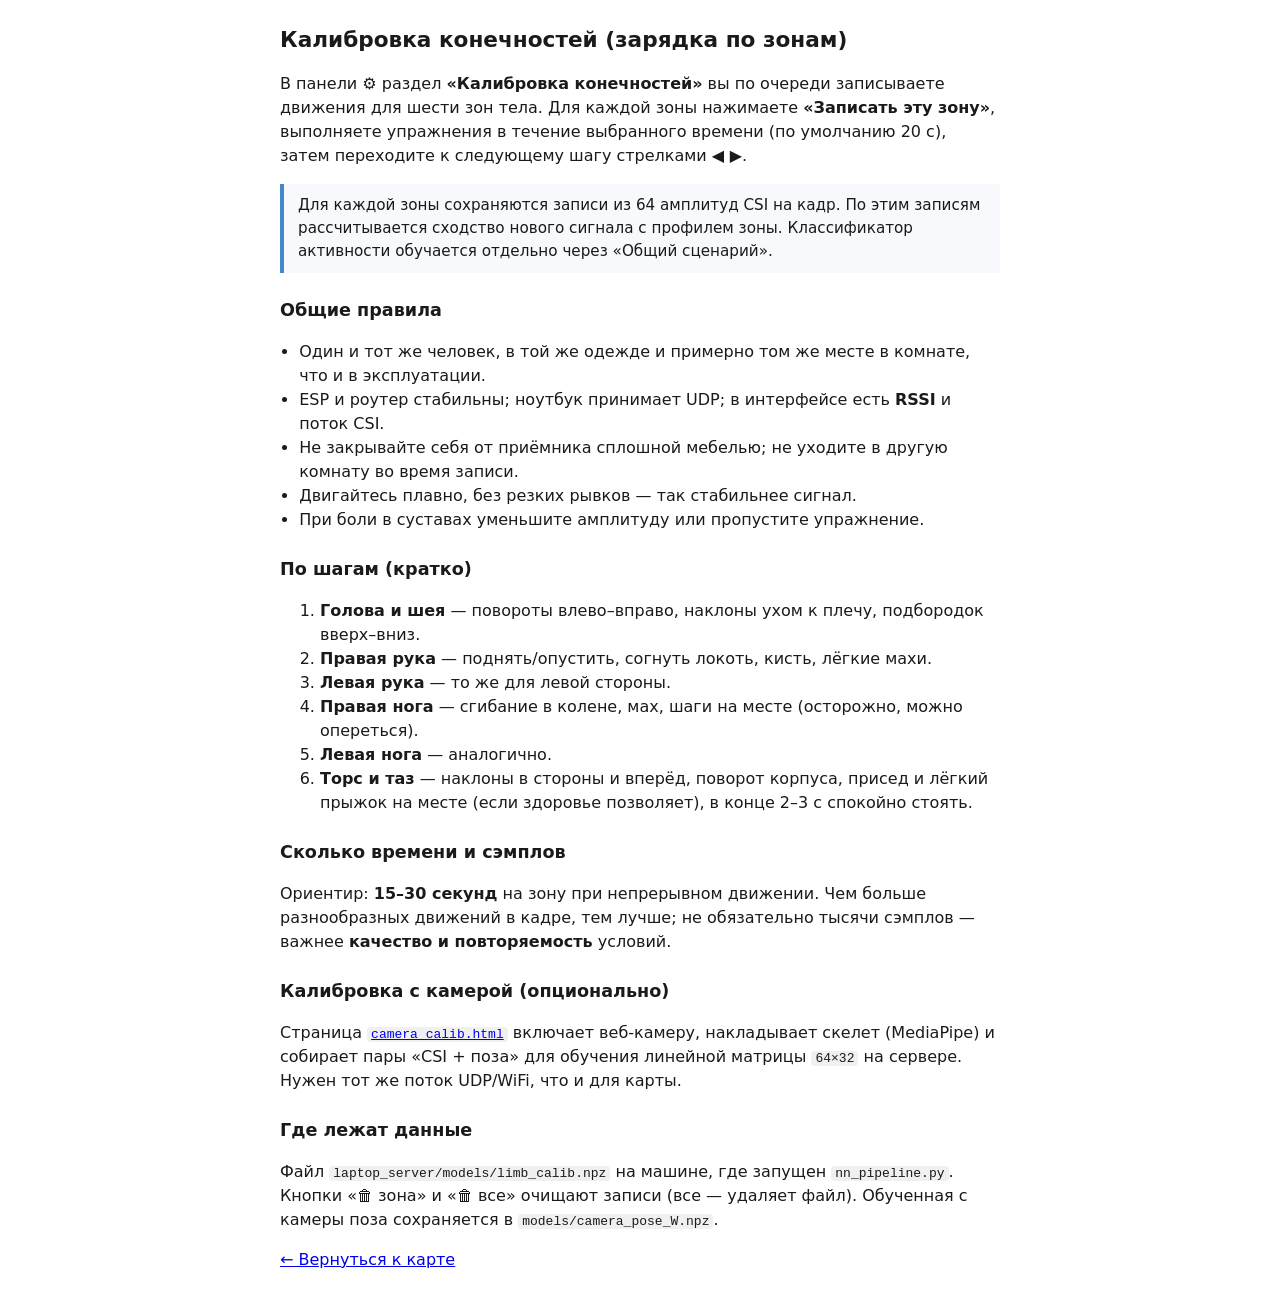
<file: laptop_server/static/calibration_guide.html>
<!DOCTYPE html>
<html lang="ru">
<head>
  <meta charset="utf-8" />
  <meta name="viewport" content="width=device-width, initial-scale=1" />
  <title>RuView — гайд по калибровке конечностей</title>
  <style>
    body { font-family: system-ui, sans-serif; max-width: 720px; margin: 24px auto; padding: 0 16px; line-height: 1.5; color: #1a1a1a; }
    h1 { font-size: 1.35rem; }
    h2 { font-size: 1.1rem; margin-top: 1.4em; }
    ul { padding-left: 1.2em; }
    code { background: #f0f0f0; padding: 0 4px; border-radius: 4px; }
    .note { background: #f8f9fc; border-left: 4px solid #4488cc; padding: 10px 14px; margin: 1em 0; font-size: 0.95rem; }
  </style>
</head>
<body>
  <h1>Калибровка конечностей (зарядка по зонам)</h1>
  <p>В панели ⚙ раздел <strong>«Калибровка конечностей»</strong> вы по очереди записываете движения для шести зон тела. Для каждой зоны нажимаете <strong>«Записать эту зону»</strong>, выполняете упражнения в течение выбранного времени (по умолчанию 20 с), затем переходите к следующему шагу стрелками <strong>◀ ▶</strong>.</p>

  <div class="note">
    Для каждой зоны сохраняются записи из 64 амплитуд CSI на кадр. По этим записям рассчитывается сходство нового сигнала с профилем зоны. Классификатор активности обучается отдельно через «Общий сценарий».</div>

  <h2>Общие правила</h2>
  <ul>
    <li>Один и тот же человек, в той же одежде и примерно том же месте в комнате, что и в эксплуатации.</li>
    <li>ESP и роутер стабильны; ноутбук принимает UDP; в интерфейсе есть <strong>RSSI</strong> и поток CSI.</li>
    <li>Не закрывайте себя от приёмника сплошной мебелью; не уходите в другую комнату во время записи.</li>
    <li>Двигайтесь плавно, без резких рывков — так стабильнее сигнал.</li>
    <li>При боли в суставах уменьшите амплитуду или пропустите упражнение.</li>
  </ul>

  <h2>По шагам (кратко)</h2>
  <ol>
    <li><strong>Голова и шея</strong> — повороты влево–вправо, наклоны ухом к плечу, подбородок вверх–вниз.</li>
    <li><strong>Правая рука</strong> — поднять/опустить, согнуть локоть, кисть, лёгкие махи.</li>
    <li><strong>Левая рука</strong> — то же для левой стороны.</li>
    <li><strong>Правая нога</strong> — сгибание в колене, мах, шаги на месте (осторожно, можно опереться).</li>
    <li><strong>Левая нога</strong> — аналогично.</li>
    <li><strong>Торс и таз</strong> — наклоны в стороны и вперёд, поворот корпуса, присед и лёгкий прыжок на месте (если здоровье позволяет), в конце 2–3 с спокойно стоять.</li>
  </ol>

  <h2>Сколько времени и сэмплов</h2>
  <p>Ориентир: <strong>15–30 секунд</strong> на зону при непрерывном движении. Чем больше разнообразных движений в кадре, тем лучше; не обязательно тысячи сэмплов — важнее <strong>качество и повторяемость</strong> условий.</p>

  <h2>Калибровка с камерой (опционально)</h2>
  <p>Страница <a href="camera_calib.html"><code>camera_calib.html</code></a> включает веб-камеру, накладывает скелет (MediaPipe) и собирает пары «CSI + поза» для обучения линейной матрицы <code>64×32</code> на сервере. Нужен тот же поток UDP/WiFi, что и для карты.</p>

  <h2>Где лежат данные</h2>
  <p>Файл <code>laptop_server/models/limb_calib.npz</code> на машине, где запущен <code>nn_pipeline.py</code>. Кнопки «🗑 зона» и «🗑 все» очищают записи (все — удаляет файл). Обученная с камеры поза сохраняется в <code>models/camera_pose_W.npz</code>.</p>

  <p><a href="map3d.html">← Вернуться к карте</a></p>
</body>
</html>
</file>
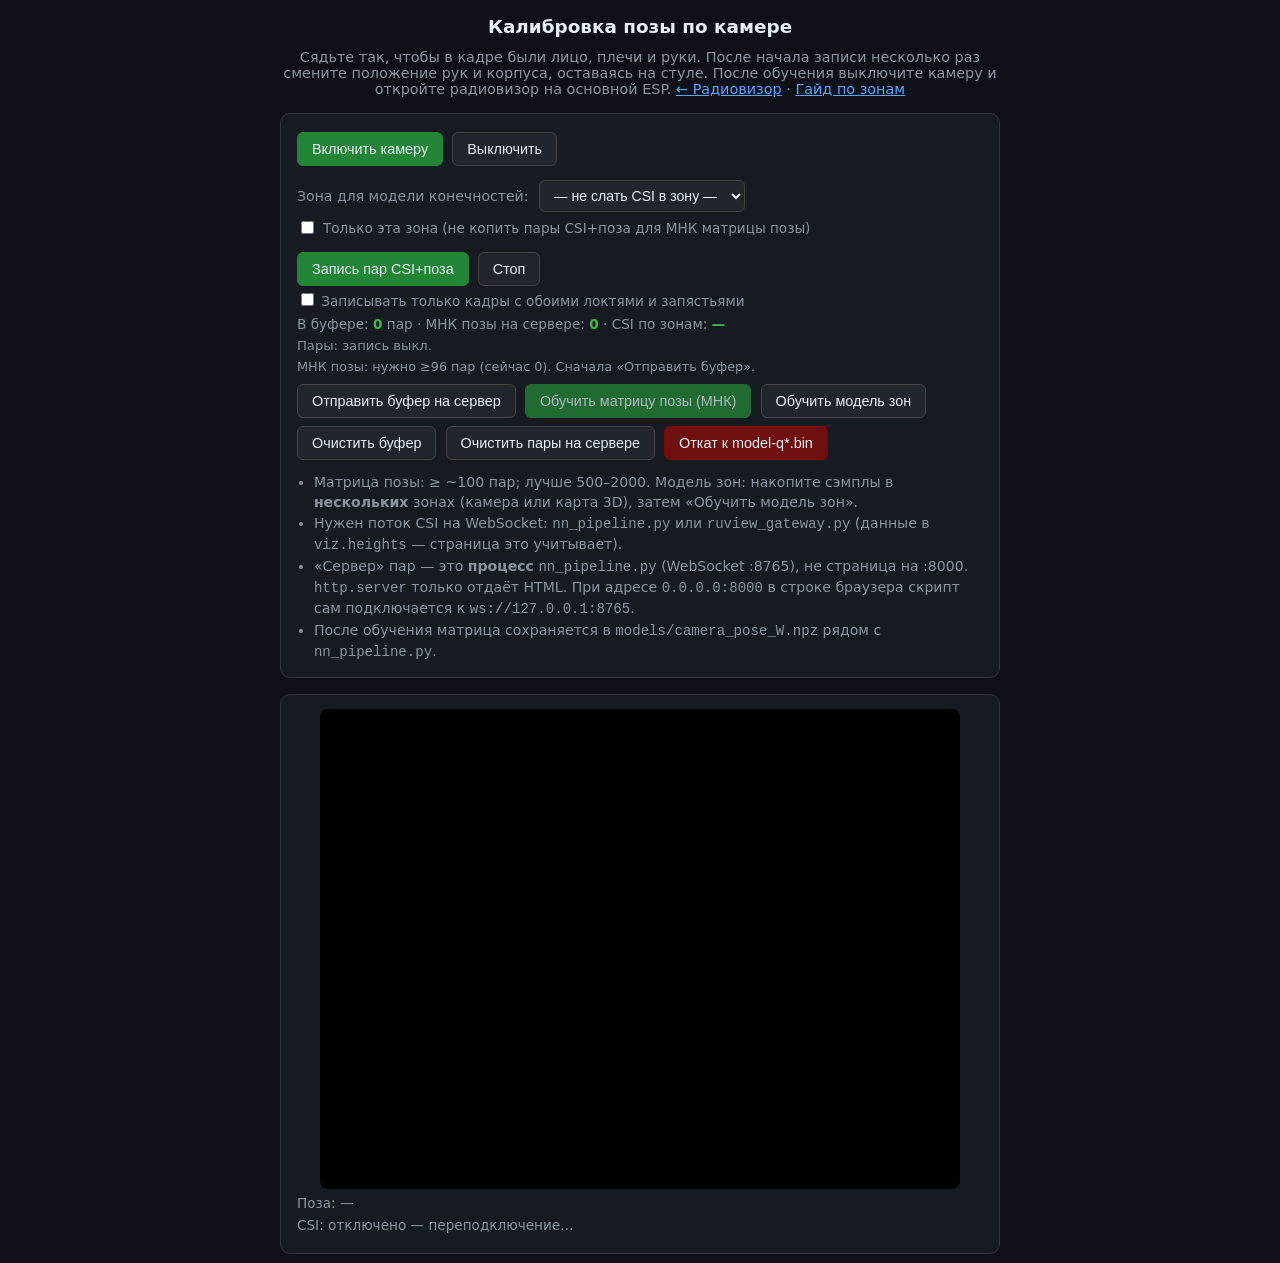
<file: laptop_server/static/camera_calib.html>
<!DOCTYPE html>
<html lang="ru">
<head>
  <meta charset="utf-8" />
  <meta name="viewport" content="width=device-width, initial-scale=1" />
  <!-- См. map3d.html — про DevTools Issues и CSP (http.server не шлёт CSP). -->
  <title>RuView — калибровка позы с камерой</title>
  <style>
    :root {
      --bg: #0d1117;
      --panel: #161b22;
      --text: #e6edf3;
      --muted: #8b949e;
      --accent: #3fb950;
      --warn: #d29922;
      --line: #58a6ff;
    }
    * { box-sizing: border-box; }
    body {
      margin: 0; font-family: system-ui, sans-serif; background: var(--bg); color: var(--text);
      min-height: 100vh; display: flex; flex-direction: column; align-items: center; padding: 16px;
    }
    h1 { font-size: 1.15rem; font-weight: 600; margin: 0 0 12px; }
    /* Колонка: сначала кнопки — их не перекрывает превью камеры */
    .stack {
      display: flex; flex-direction: column; gap: 16px; align-items: stretch;
      width: 100%; max-width: 720px;
    }
    .panel {
      background: var(--panel); border-radius: 10px; padding: 14px 16px; border: 1px solid #30363d;
      width: 100%;
    }
    .panel.controls { position: relative; z-index: 2; }
    .video, canvas { display: block; }
    .video-wrap {
      position: relative;
      width: 100%;
      max-width: 640px;
      margin: 0 auto;
      overflow: hidden;
      border-radius: 8px;
      background: #000;
      aspect-ratio: 4 / 3;
      max-height: min(70vh, 520px);
      /* Клики идут сквозь область превью — кнопки выше по странице */
      pointer-events: none;
    }
    .video-wrap video {
      width: 100%; height: 100%; object-fit: cover;
    }
    .video-wrap canvas {
      position: absolute; left: 0; top: 0;
      width: 100%; height: 100%;
      pointer-events: none;
    }
    button {
      background: #21262d; color: var(--text); border: 1px solid #444; border-radius: 6px;
      padding: 8px 14px; cursor: pointer; font-size: 0.9rem; margin: 4px 4px 4px 0;
    }
    button:hover { background: #30363d; }
    button.primary { background: #238636; border-color: #238636; }
    button.primary:hover { background: #2ea043; }
    button.danger { background: #6e1010; border-color: #8b0000; }
    .stat { font-size: 0.85rem; color: var(--muted); margin: 6px 0; }
    .stat strong { color: var(--accent); }
    .err { color: #f85149; font-size: 0.9rem; margin-top: 8px; }
    .ok { color: var(--accent); font-size: 0.9rem; margin-top: 8px; }
    ul.hint { margin: 8px 0 0; padding-left: 1.2em; font-size: 0.88rem; color: var(--muted); line-height: 1.45; }
    a { color: var(--line); }
  </style>
</head>
<body>
  <h1>Калибровка позы по камере</h1>
  <p style="color:var(--muted);max-width:720px;font-size:0.9rem;margin:0 0 16px;text-align:center;">
    Сядьте так, чтобы в кадре были лицо, плечи и руки. После начала записи несколько раз смените положение рук и корпуса, оставаясь на стуле. После обучения выключите камеру и откройте радиовизор на основной ESP.
    <a href="radioview.html">← Радиовизор</a>
    · <a href="calibration_guide.html">Гайд по зонам</a>
  </p>

  <div class="stack">
    <div class="panel controls">
      <div>
        <button type="button" class="primary" id="btn-cam">Включить камеру</button>
        <button type="button" id="btn-cam-off" disabled>Выключить</button>
      </div>
      <div style="margin-top:10px;display:flex;flex-wrap:wrap;gap:10px;align-items:center;">
        <label for="limb-zone" style="font-size:0.88rem;color:var(--muted);">Зона для модели конечностей:</label>
        <select id="limb-zone" style="background:#21262d;color:var(--text);border:1px solid #444;border-radius:6px;padding:6px 10px;font-size:0.88rem;max-width:100%;">
          <option value="">— не слать CSI в зону —</option>
          <option value="head">Голова и шея</option>
          <option value="r_arm">Правая рука</option>
          <option value="l_arm">Левая рука</option>
          <option value="r_leg">Правая нога</option>
          <option value="l_leg">Левая нога</option>
          <option value="torso">Торс и таз</option>
        </select>
      </div>
      <div style="margin-top:6px;">
        <label style="font-size:0.85rem;color:var(--muted);cursor:pointer;display:inline-flex;align-items:center;gap:6px;">
          <input type="checkbox" id="cb-zone-only" />
          Только эта зона (не копить пары CSI+поза для МНК матрицы позы)
        </label>
      </div>
      <div style="margin-top:10px;">
        <button type="button" class="primary" id="btn-rec" disabled>Запись пар CSI+поза</button>
        <button type="button" id="btn-rec-stop" disabled>Стоп</button>
      </div>
      <label class="stat"><input type="checkbox" id="cb-arms" /> Записывать только кадры с обоими локтями и запястьями</label>
      <div class="stat" id="arm-hint" hidden>Для проверки запястий несколько раз чередуйте положения выше и ниже локтей. Задерживайтесь в каждом положении на 5 секунд.</div>
      <div class="stat">В буфере: <strong id="n-pairs">0</strong> пар · МНК позы на сервере: <strong id="n-srv">0</strong> · CSI по зонам: <strong id="n-limb-srv">—</strong></div>
      <div class="stat" id="pair-gate" style="font-size:0.82rem;color:var(--warn);">Пары: ждём CSI и позу…</div>
      <div class="stat" id="train-hint" style="font-size:0.8rem;">МНК: нужно ≥96 пар <em>в nn_pipeline</em> (нажмите «Отправить буфер»).</div>
      <div>
        <button type="button" id="btn-flush">Отправить буфер на сервер</button>
        <button type="button" class="primary" id="btn-train">Обучить матрицу позы (МНК)</button>
        <button type="button" id="btn-train-limb" title="Нужно ≥2 зоны с данными и ≥24 сэмпла">Обучить модель зон</button>
      </div>
      <div>
        <button type="button" id="btn-clear-local">Очистить буфер</button>
        <button type="button" id="btn-clear-srv">Очистить пары на сервере</button>
        <button type="button" class="danger" id="btn-revert">Откат к model-q*.bin</button>
      </div>
      <div class="ok" id="msg-box"></div>
      <ul class="hint">
        <li>Матрица позы: ≥ ~100 пар; лучше 500–2000. Модель зон: накопите сэмплы в <strong>нескольких</strong> зонах (камера или карта 3D), затем «Обучить модель зон».</li>
        <li>Нужен поток CSI на WebSocket: <code>nn_pipeline.py</code> или <code>ruview_gateway.py</code> (данные в <code>viz.heights</code> — страница это учитывает).</li>
        <li>«Сервер» пар — это <strong>процесс</strong> <code>nn_pipeline.py</code> (WebSocket :8765), не страница на :8000. <code>http.server</code> только отдаёт HTML. При адресе <code>0.0.0.0:8000</code> в строке браузера скрипт сам подключается к <code>ws://127.0.0.1:8765</code>.</li>
        <li>После обучения матрица сохраняется в <code>models/camera_pose_W.npz</code> рядом с <code>nn_pipeline.py</code>.</li>
      </ul>
    </div>

    <div class="panel">
      <div class="video-wrap" id="vw">
        <video id="vid" class="video" playsinline muted></video>
        <canvas id="overlay"></canvas>
      </div>
      <div class="stat" id="pose-status">Поза: —</div>
      <div class="stat" id="arm-status" hidden></div>
      <div class="stat" id="csi-status">CSI: ожидание WebSocket…</div>
      <div class="err" id="err-box" style="display:none;"></div>
    </div>
  </div>

  <script src="csi_pose_sync.js"></script>
  <script>
(function () {
  /** Браузер на 0.0.0.0 не открывает ws к тому же хосту надёжно; камера тоже часто требует localhost/127.0.0.1. */
  function wsHost() {
    const h = (location.hostname || '').toLowerCase();
    if (h === '0.0.0.0' || h === '[::]' || h === '::') return '127.0.0.1';
    return location.hostname || '127.0.0.1';
  }
  function wsUrl() { return 'ws://' + wsHost() + ':8765/'; }
  const BONES16 = [
    [0,1],[1,2],[2,3],[3,4],[1,5],[5,6],[6,7],[1,14],[14,15],
    [15,8],[8,9],[9,10],[15,11],[11,12],[12,13]
  ];

  const vid = document.getElementById('vid');
  const canvas = document.getElementById('overlay');
  const ctx = canvas.getContext('2d');
  const poseStatus = document.getElementById('pose-status');
  const armStatus = document.getElementById('arm-status');
  const armHint = document.getElementById('arm-hint');
  const armsOnly = document.getElementById('cb-arms');
  const csiStatus = document.getElementById('csi-status');
  const errBox = document.getElementById('err-box');
  const msgBox = document.getElementById('msg-box');

  let pose = null;
  let camera = null;
  let lastHeights = null;
  let lastCsiTs = 0;
  let videoFrameAt = null;
  let framePair = null;
  let lastPairGap = null;
  const poseSync = createCsiPoseSync();
  let ws = null;
  let recording = false;
  const localBuffer = [];
  let serverPairs = 0;
  let serverLimbCounts = null;
  const MIN_TRAIN = 96;
  const MIN_VIS = 0.45;
  const LIMB_KEYS = ['head', 'r_arm', 'l_arm', 'r_leg', 'l_leg', 'torso'];
  /** Свежий CSI (мс) — иначе пара не пишется (как в map3d: viz.heights или heights) */
  const CSI_FRESH_MS = 900;
  let lastPoseOk = false;
  let lastArmsVisible = false;
  const _csiSrc = { last: null };

  /** Как в nn_pipeline: norm = h / max|h| (64) — запасной путь из raw.amps шлюза */
  function normalizeRawAmpsTo64(amps) {
    if (!amps || !Array.isArray(amps) || amps.length < 1) return null;
    const a = new Float64Array(64);
    for (let i = 0; i < Math.min(64, amps.length); i++) {
      const v = Number(amps[i]);
      a[i] = Number.isFinite(v) ? v : 0;
    }
    let mx = 0;
    for (let i = 0; i < 64; i++) mx = Math.max(mx, Math.abs(a[i]));
    if (mx < 1e-9) mx = 1e-9;
    const out = new Array(64);
    for (let i = 0; i < 64; i++) out[i] = a[i] / mx;
    return out;
  }

  function heightsFromPacket(o) {
    let h = (o.viz && o.viz.heights) || o.heights;
    if (h && Array.isArray(h) && h.length >= 64) {
      _csiSrc.last = 'viz';
      return h;
    }
    const amps = o.raw && o.raw.amps;
    if (amps && Array.isArray(amps)) {
      const n = normalizeRawAmpsTo64(amps);
      if (n) {
        _csiSrc.last = 'raw';
        return n;
      }
    }
    _csiSrc.last = null;
    return null;
  }

  function formatLimbCounts(c) {
    if (!c || typeof c !== 'object') return '—';
    const parts = LIMB_KEYS.map((k) => {
      const n = c[k];
      return (typeof n === 'number' && n > 0) ? (k.slice(0, 1) + ':' + n) : null;
    }).filter(Boolean);
    return parts.length ? parts.join(' ') : '0';
  }

  function updateTrainUi() {
    const nSrv = document.getElementById('n-srv');
    const nLimb = document.getElementById('n-limb-srv');
    const hint = document.getElementById('train-hint');
    const btn = document.getElementById('btn-train');
    if (nSrv) nSrv.textContent = String(serverPairs);
    if (nLimb) nLimb.textContent = formatLimbCounts(serverLimbCounts);
    const ok = serverPairs >= MIN_TRAIN;
    const lz = document.getElementById('limb-zone');
    const zo = document.getElementById('cb-zone-only');
    const zoneOnly = zo && zo.checked && lz && lz.value;
    if (hint) {
      if (zoneOnly) {
        hint.innerHTML = 'Режим «только зона»: пары для <strong>матрицы позы</strong> не копятся — после записи отправьте буфер и при необходимости обучите <strong>модель зон</strong>.';
      } else {
        hint.innerHTML = ok
          ? 'Можно обучить матрицу позы: на сервере <strong>' + serverPairs + '</strong> пар.'
          : 'МНК позы: нужно ≥' + MIN_TRAIN + ' пар (сейчас ' + serverPairs + '). Сначала «Отправить буфер».';
      }
    }
    if (btn) {
      btn.style.opacity = ok ? '1' : '0.75';
      btn.title = ok ? 'Обучить линейную матрицу 64×32' : ('На сервере: ' + serverPairs + ' пар, нужно ≥' + MIN_TRAIN);
    }
  }

  function showErr(t) {
    errBox.style.display = t ? 'block' : 'none';
    errBox.textContent = t || '';
  }
  function showMsg(t) {
    msgBox.textContent = t || '';
  }

  function finite64(arr) {
    const a = Array.from(arr, (x) => {
      const n = typeof x === 'number' ? x : parseFloat(x);
      return Number.isFinite(n) ? n : 0;
    });
    while (a.length < 64) a.push(0);
    return a.slice(0, 64);
  }

  function landmarksToSk32(lm) {
    if (!lm || lm.length < 29) return null;
    const point = (i) => {
      const p = lm[i];
      return p && (p.visibility ?? 1) >= MIN_VIS && p.x >= 0 && p.x <= 1 && p.y >= 0 && p.y <= 1 ? p : null;
    };
    const mid = (a, b) => a && b ? { x: (a.x + b.x) / 2, y: (a.y + b.y) / 2 } : null;
    const head = point(0), left = point(11), right = point(12);
    if (!head || !left || !right) return null;
    const neck = mid(left, right);
    const pelvis = mid(point(23), point(24));
    return [head, neck, right, point(14), point(16), left, point(13), point(15),
      point(24), point(26), point(28), point(23), point(25), point(27), mid(neck, pelvis), pelvis
    ].flatMap(p => p ? [p.x, p.y] : [null, null]);
  }

  function drawSkeleton16(pose, w, h) {
    const pts = Array.from({length:16}, (_, i) => pose[2 * i] === null ? null :
      { x: pose[2 * i] * w, y: pose[2 * i + 1] * h });
    ctx.strokeStyle = 'rgba(0, 255, 200, 0.95)';
    ctx.lineWidth = 3;
    ctx.lineCap = 'round';
    for (const [a, b] of BONES16) {
      const A = pts[a], B = pts[b];
      if (!A || !B) continue;
      ctx.beginPath();
      ctx.moveTo(A.x, A.y);
      ctx.lineTo(B.x, B.y);
      ctx.stroke();
    }
    ctx.fillStyle = 'rgba(255, 255, 255, 0.95)';
    for (const q of pts) {
      if (!q) continue;
      ctx.beginPath();
      ctx.arc(q.x, q.y, 5, 0, Math.PI * 2);
      ctx.fill();
    }
  }

  function updateArmStatus(sk) {
    const right = Number.isFinite(sk?.[7]) && Number.isFinite(sk?.[9]);
    const left = Number.isFinite(sk?.[13]) && Number.isFinite(sk?.[15]);
    lastArmsVisible = right && left;
    armStatus.hidden = !armsOnly.checked;
    armHint.hidden = !armsOnly.checked;
    if (armsOnly.checked) {
      const describe = (visible, elbow, wrist) => !visible ? 'ждём локоть и запястье'
        : sk[wrist] >= sk[elbow] ? 'запястье ниже локтя или на его уровне' : 'запястье выше локтя';
      armStatus.textContent = `Правая рука: ${describe(right, 7, 9)} · Левая рука: ${describe(left, 13, 15)}`;
    }
  }

  function updatePairGate() {
    const el = document.getElementById('pair-gate');
    if (!el) return;
    if (!recording) {
      el.textContent = 'Пары: запись выкл.';
      el.style.color = 'var(--muted)';
      return;
    }
    const csiFresh = lastHeights && lastHeights.length >= 64 && (Date.now() - lastCsiTs < CSI_FRESH_MS);
    if (!lastHeights || lastHeights.length < 64) {
      el.textContent = 'Пары: нет CSI (нужны 64 амплитуды). Запустите ESP→UDP и на ПК: nn_pipeline.py или ruview_gateway.py (ws :8765). Если WS «подключён», но здесь пусто — нет пакетов по UDP.';
      el.style.color = '#f85149';
      return;
    }
    if (!csiFresh) {
      el.textContent = 'Пары: CSI устарел (' + Math.round((Date.now() - lastCsiTs) / 1000) + ' c назад) — включите ESP / nn_pipeline или ruview_gateway.';
      el.style.color = '#f85149';
      return;
    }
    if (!lastPoseOk) {
      el.textContent = 'Пары: ждём стабильную позу в кадре (видимость точек).';
      el.style.color = 'var(--warn)';
      return;
    }
    if (armsOnly.checked && !lastArmsVisible) {
      el.textContent = 'Пары: ждём, пока камера увидит оба локтя и оба запястья.';
      el.style.color = 'var(--warn)';
      return;
    }
    el.textContent = lastPairGap === null ? 'Пары: ожидается CSI в пределах 80 мс от кадра камеры.'
      : 'Пары: запись идёт · расхождение ' + Math.round(lastPairGap) + ' мс.';
    el.style.color = lastPairGap === null ? 'var(--warn)' : 'var(--accent)';
  }

  function onPoseResults(results) {
    const w = canvas.width;
    const h = canvas.height;
    ctx.clearRect(0, 0, w, h);
    if (!results.poseLandmarks) {
      lastPoseOk = false;
      lastPairGap = null;
      updateArmStatus(null);
      poseStatus.textContent = 'Поза: не найдена (встаньте в кадр)';
      updatePairGate();
      return;
    }
    const lm = results.poseLandmarks;
    const sk = landmarksToSk32(lm);
    if (sk) drawSkeleton16(sk, w, h);
    lastPoseOk = !!sk;
    updateArmStatus(sk);
    const paired = sk && recording && (!armsOnly.checked || lastArmsVisible) ? framePair : null;
    lastPairGap = paired?.gapMs ?? null;
    if (paired) {
      localBuffer.push({
        heights: finite64(paired.heights),
        skeleton: sk
      });
      document.getElementById('n-pairs').textContent = String(localBuffer.length);
      if (localBuffer.length >= 150) flushBuffer(false);
    }
    poseStatus.textContent = sk
      ? 'Видимых точек: ' + sk.filter(Number.isFinite).length / 2 + ' из 16 · запись ' + (recording ? 'идёт' : 'выкл.')
      : 'Поза: низкая видимость ключевых точек';
    updatePairGate();
  }

  function resizeCanvas() {
    const wrap = document.getElementById('vw');
    const w = Math.max(2, Math.floor(wrap.clientWidth));
    const h = Math.max(2, Math.floor(wrap.clientHeight));
    canvas.width = w;
    canvas.height = h;
  }

  function loadScript(url) {
    return new Promise((resolve, reject) => {
      const script = document.createElement('script');
      script.src = url;
      script.onload = resolve;
      script.onerror = reject;
      document.head.append(script);
    });
  }

  async function loadMediaPipe(name, version) {
    const local = 'vendor/mediapipe/' + name + '/';
    const remote = 'https://cdn.jsdelivr.net/npm/@mediapipe/' + name + '@' + version + '/';
    try {
      await loadScript(local + name + '.js');
      return local;
    } catch (_) {
      await loadScript(remote + name + '.js');
      return remote;
    }
  }

  let mediaPipe = null;

  document.getElementById('btn-cam').onclick = async () => {
    showErr('');
    const start = document.getElementById('btn-cam');
    start.disabled = true;
    try {
      if (!navigator.mediaDevices || !navigator.mediaDevices.getUserMedia) {
        throw new Error('Откройте страницу по http://127.0.0.1:8000, чтобы браузер разрешил камеру.');
      }

      mediaPipe ??= Promise.all([loadMediaPipe('pose', '0.5.1675469404'),
        loadMediaPipe('camera_utils', '0.3.1675466862')]).catch(() => {
        mediaPipe = null;
        throw new Error('Не удалось загрузить MediaPipe');
      });
      const [poseDirectory] = await mediaPipe;
      pose = new Pose({ locateFile: (file) => poseDirectory + file });
      pose.setOptions({
        modelComplexity: 0,
        smoothLandmarks: true,
        minDetectionConfidence: 0.5,
        minTrackingConfidence: 0.5
      });
      pose.onResults(onPoseResults);

      camera = new Camera(vid, {
        onFrame: async () => {
          const capturedAt = Date.now();
          if (!pose || (videoFrameAt !== null && capturedAt - videoFrameAt < 75)) return;
          videoFrameAt = capturedAt;
          framePair = recording ? poseSync.pair(capturedAt) : null;
          try {
            await pose.send({ image: vid });
          } catch (error) {
            if (pose) {
              stopCamera();
              showErr('Распознавание позы: ' + error.message);
            }
          }
        },
        width: 640,
        height: 480
      });
      await camera.start();
      resizeCanvas();
      document.getElementById('btn-cam-off').disabled = false;
      document.getElementById('btn-rec').disabled = false;
    } catch (e) {
      stopCamera();
      const msg = e && e.message ? e.message : String(e);
      let hint = '';
      const h = (location.hostname || '').toLowerCase();
      if (h === '0.0.0.0') {
        hint = ' Откройте ту же страницу как http://127.0.0.1:' + (location.port || '8000') + location.pathname;
      } else if (/not allowed|permission|denied/i.test(msg)) {
        hint = ' Разрешите доступ к камере для этого сайта или откройте по http://127.0.0.1 вместо IP в локальной сети.';
      }
      showErr('Камера: ' + msg + hint);
    }
  };

  function stopCamera() {
    if (camera) { camera.stop(); camera = null; }
    if (pose) { pose.close(); pose = null; }
    if (vid.srcObject) {
      vid.srcObject.getTracks().forEach((t) => t.stop());
      vid.srcObject = null;
    }
    ctx.clearRect(0, 0, canvas.width, canvas.height);
    document.getElementById('btn-cam').disabled = false;
    document.getElementById('btn-cam-off').disabled = true;
    document.getElementById('btn-rec').disabled = true;
    document.getElementById('btn-rec-stop').disabled = true;
    recording = false;
    armsOnly.disabled = false;
    videoFrameAt = null;
    framePair = null;
    lastPairGap = null;
    updateArmStatus(null);
  }
  document.getElementById('btn-cam-off').onclick = stopCamera;
  armsOnly.onchange = () => updateArmStatus(null);

  document.getElementById('btn-rec').onclick = () => {
    poseSync.reset();
    framePair = null;
    lastPairGap = null;
    recording = true;
    armsOnly.disabled = true;
    document.getElementById('btn-rec').disabled = true;
    document.getElementById('btn-rec-stop').disabled = false;
    {
      const lz = document.getElementById('limb-zone');
      const z = lz && lz.value;
      showMsg(z
        ? 'Запись: двигайте в кадре в основном выбранную зону («' + (lz.options[lz.selectedIndex] && lz.options[lz.selectedIndex].text) + '»).'
        : 'Запись идёт. Смените положение рук и корпуса несколько раз.');
    }
    updatePairGate();
  };
  document.getElementById('btn-rec-stop').onclick = () => {
    recording = false;
    armsOnly.disabled = false;
    document.getElementById('btn-rec').disabled = false;
    document.getElementById('btn-rec-stop').disabled = true;
    showMsg('Запись остановлена. Отправьте буфер или обучите.');
    updatePairGate();
  };

  function connectWs() {
    if (ws && ws.readyState === WebSocket.OPEN) return;
    if (ws && ws.readyState === WebSocket.CONNECTING) return;
    if (ws) {
      try { ws.close(); } catch (_) {}
      ws = null;
    }
    ws = new WebSocket(wsUrl());
    ws.onopen = () => {
      csiStatus.textContent = 'CSI: WebSocket подключён (' + wsUrl() + ')';
      try { ws.send(JSON.stringify({ cmd: 'get_status' })); } catch (_) {}
    };
    ws.onclose = () => {
      poseSync.reset();
      lastHeights = null;
      lastPairGap = null;
      csiStatus.textContent = 'CSI: отключено — переподключение…';
      document.getElementById('btn-train').textContent = 'Обучить матрицу позы (МНК)';
      document.getElementById('btn-train-limb').textContent = 'Обучить модель зон';
      setTimeout(connectWs, 2000);
    };
    ws.onerror = () => { csiStatus.textContent = 'CSI: ошибка WS'; };
    ws.onmessage = (ev) => {
      try {
        const o = JSON.parse(ev.data);
        const heights = heightsFromPacket(o);
        const receivedAt = Date.now();
        if (heights && heights.length >= 64 && poseSync.add(o, heights, receivedAt)) {
          lastHeights = heights;
          lastCsiTs = receivedAt;
        }
        if (o.type === 'camera_pose_ack') {
          if (o.n_pairs != null) serverPairs = o.n_pairs;
          if (o.limb_calib_counts) serverLimbCounts = o.limb_calib_counts;
          updateTrainUi();
          let m = o.message || o.status || '';
          if (o.status === 'batch' && (o.received != null || o.added != null)) {
            m = (m ? m + ' — ' : '') + 'в JSON: ' + (o.received != null ? o.received : '?') + ', в МНК позы: ' + (o.added != null ? o.added : '?');
            if (o.limb_zone_added != null && o.limb_zone) {
              m += ', в зону «' + o.limb_zone + '»: ' + o.limb_zone_added;
            }
          }
          showMsg(m);
          if (o.status === 'trained' || o.status === 'train_fail') {
            document.getElementById('btn-train').textContent = 'Обучить матрицу позы (МНК)';
          }
        }
        if (o.type === 'limb_calib_ack') {
          if (o.counts) serverLimbCounts = o.counts;
          updateTrainUi();
          if (o.status === 'trained' || o.status === 'train_fail') {
            showMsg(o.message || (o.status === 'trained' ? 'Модель зон обучена.' : 'Ошибка обучения зон.'));
            const b = document.getElementById('btn-train-limb');
            if (b) b.textContent = 'Обучить модель зон';
          }
        }
        if (o.type === 'status') {
          if (o.camera_pose_pairs != null) {
            serverPairs = o.camera_pose_pairs;
            updateTrainUi();
          }
          if (o.limb_calib_counts) {
            serverLimbCounts = o.limb_calib_counts;
            updateTrainUi();
          }
        }
      } catch (e) {
        if (!window.__camWsErr) { window.__camWsErr = true; console.warn('camera_calib: WS JSON/обработчик', e); }
      }
    };
  }
  document.getElementById('limb-zone').addEventListener('change', () => {
    const lz = document.getElementById('limb-zone');
    const zo = document.getElementById('cb-zone-only');
    if (zo && lz && !lz.value) zo.checked = false;
    updateTrainUi();
  });

  connectWs();

  setInterval(() => {
    if (lastHeights && Date.now() - lastCsiTs < 800) {
      const tag = _csiSrc.last === 'raw' ? 'raw.amps' : 'viz';
      csiStatus.textContent = 'CSI: поток OK (' + lastHeights.length + ' ампл., ' + tag + ')';
    } else if (ws && ws.readyState === WebSocket.OPEN) {
      csiStatus.textContent = 'CSI: нет пакетов (ESP / UDP?) — ws :8765 есть, но UDP тишина';
    }
    if (recording) updatePairGate();
  }, 500);

  function flushBuffer(quiet) {
    if (!ws || ws.readyState !== WebSocket.OPEN) {
      showErr('Нет WebSocket к nn_pipeline (порт 8765). Запустите nn_pipeline.py.');
      return;
    }
    if (localBuffer.length === 0) {
      showMsg('Локальный буфер пуст — сначала запись с включённой камерой.');
      return;
    }
    const n = Math.min(150, localBuffer.length);
    const chunk = localBuffer.slice(0, n);
    const limbSel = document.getElementById('limb-zone');
    const zoneOnly = document.getElementById('cb-zone-only');
    const limbZone = limbSel && limbSel.value ? limbSel.value : '';
    const skipCam = !!(limbZone && zoneOnly && zoneOnly.checked);
    const batch = { cmd: 'camera_pose_batch', samples: chunk };
    if (limbZone) {
      batch.limb_zone = limbZone;
      batch.skip_camera_pose = skipCam;
    }
    let payload;
    try {
      payload = JSON.stringify(batch, (_, v) => {
        if (typeof v === 'number' && !Number.isFinite(v)) return 0;
        return v;
      });
    } catch (e) {
      showErr('Ошибка подготовки JSON: ' + e);
      return;
    }
    try {
      ws.send(payload);
    } catch (e) {
      showErr('Ошибка отправки по WebSocket: ' + e);
      return;
    }
    localBuffer.splice(0, n);
    document.getElementById('n-pairs').textContent = String(localBuffer.length);
    if (!quiet) showMsg('Отправка ' + n + ' пар в nn_pipeline…');
    try { ws.send(JSON.stringify({ cmd: 'get_status' })); } catch (_) {}
  }

  document.getElementById('btn-flush').onclick = () => flushBuffer(true);
  document.getElementById('btn-train').onclick = () => {
    if (!ws || ws.readyState !== WebSocket.OPEN) {
      showErr('Нет соединения с сервером (' + wsUrl() + '). Запустите nn_pipeline.py.');
      return;
    }
    if (serverPairs < MIN_TRAIN) {
      showErr('В nn_pipeline только ' + serverPairs + ' пар. Нужно ≥' + MIN_TRAIN + ': нажмите «Отправить буфер», пока в буфере есть данные.');
      return;
    }
    showErr('');
    showMsg('Идёт обучение на сервере…');
      document.getElementById('btn-train').textContent = 'Обучение…';
    try {
      ws.send(JSON.stringify({ cmd: 'camera_pose_train' }));
    } catch (e) {
      showErr(String(e));
      document.getElementById('btn-train').textContent = 'Обучить матрицу позы (МНК)';
    }
  };
  document.getElementById('btn-train-limb').onclick = () => {
    if (!ws || ws.readyState !== WebSocket.OPEN) {
      showErr('Нет соединения с nn_pipeline (ws :8765).');
      return;
    }
    showErr('');
    showMsg('Обучение модели зон на сервере…');
    const b = document.getElementById('btn-train-limb');
    if (b) b.textContent = 'Обучение…';
    try {
      ws.send(JSON.stringify({ cmd: 'limb_calib_train' }));
    } catch (e) {
      showErr(String(e));
      if (b) b.textContent = 'Обучить модель зон';
    }
  };
  document.getElementById('btn-clear-local').onclick = () => {
    localBuffer.length = 0;
    document.getElementById('n-pairs').textContent = '0';
    showMsg('Локальный буфер очищен.');
  };
  function sendPoseCommand(cmd) {
    if (!ws || ws.readyState !== WebSocket.OPEN) {
      showErr('Нет связи с сервером. Повторите действие после подключения.');
      return;
    }
    showErr('');
    ws.send(JSON.stringify({ cmd }));
  }
  document.getElementById('btn-clear-srv').onclick = () => sendPoseCommand('camera_pose_clear');
  document.getElementById('btn-revert').onclick = () => sendPoseCommand('camera_pose_revert');

  window.addEventListener('resize', resizeCanvas);
  vid.addEventListener('loadedmetadata', resizeCanvas);
  requestAnimationFrame(resizeCanvas);
  updateTrainUi();
  updatePairGate();
})();
  </script>
</body>
</html>
</file>
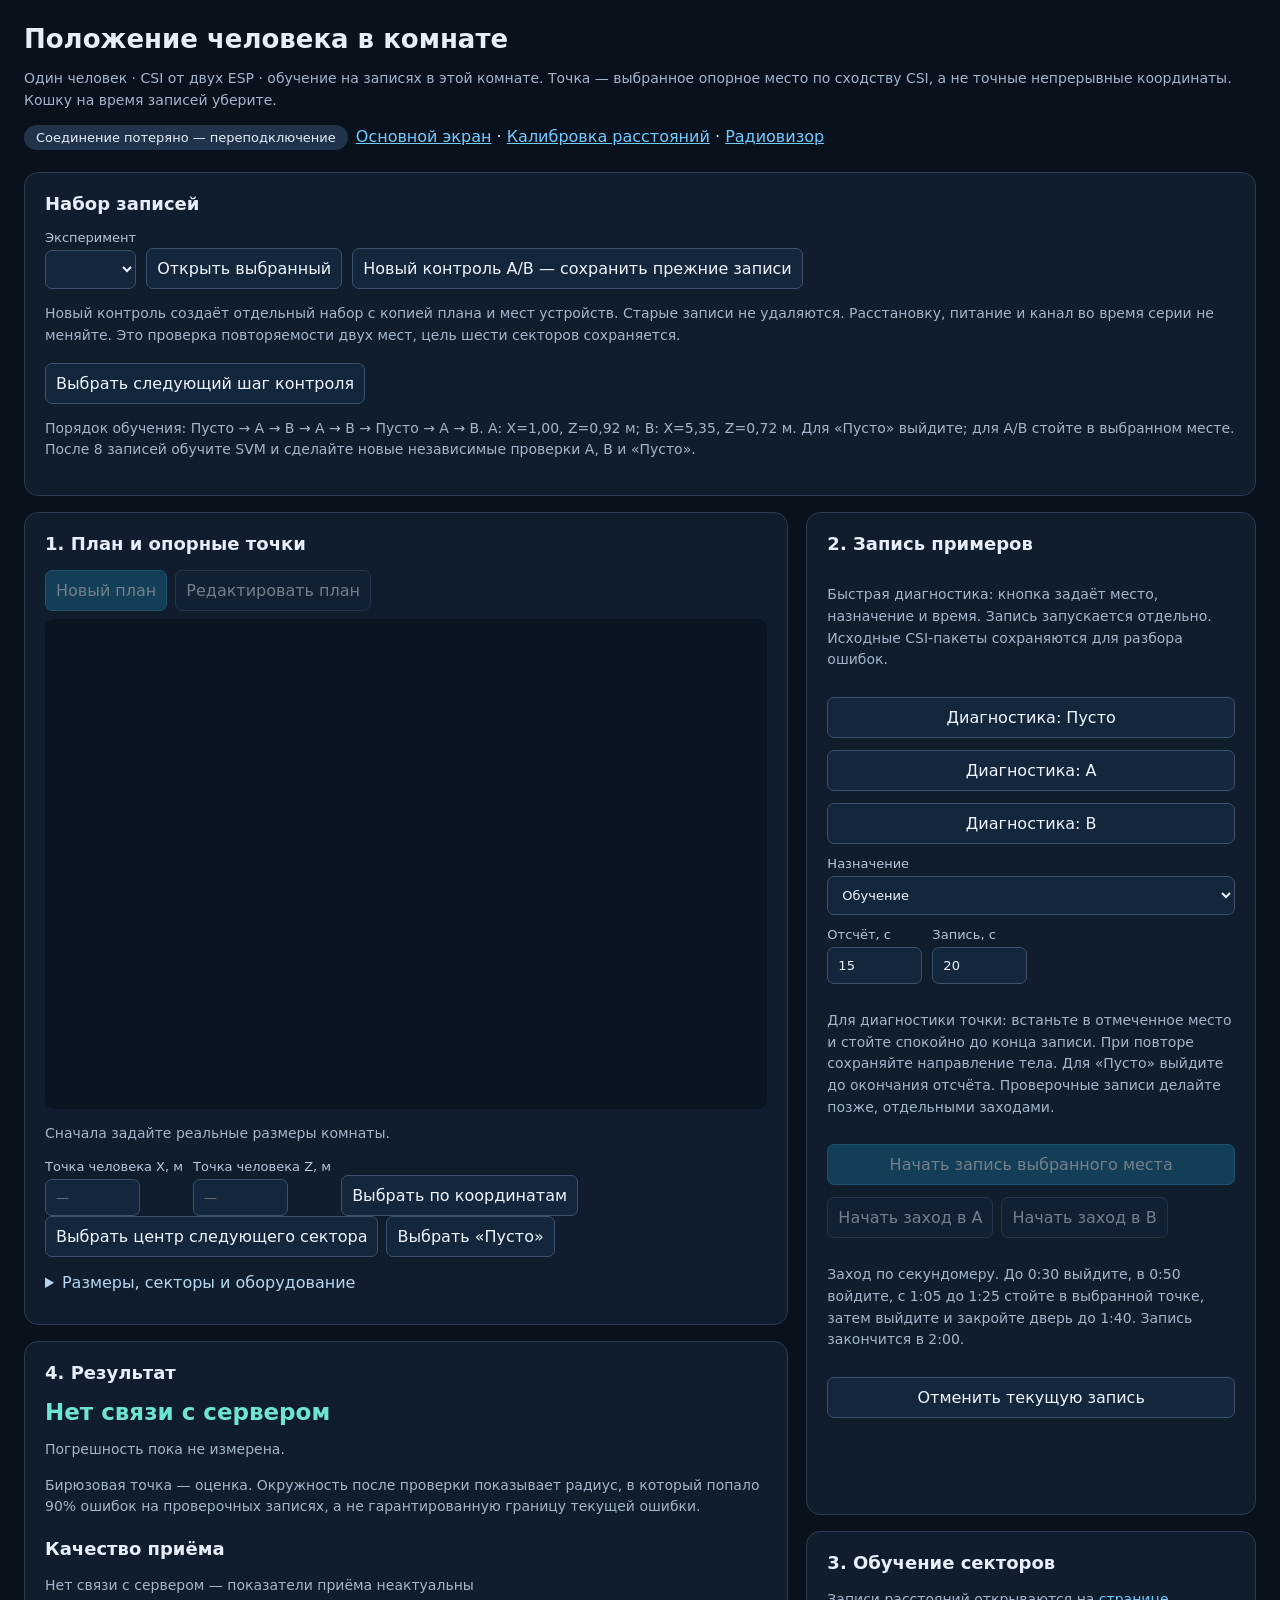
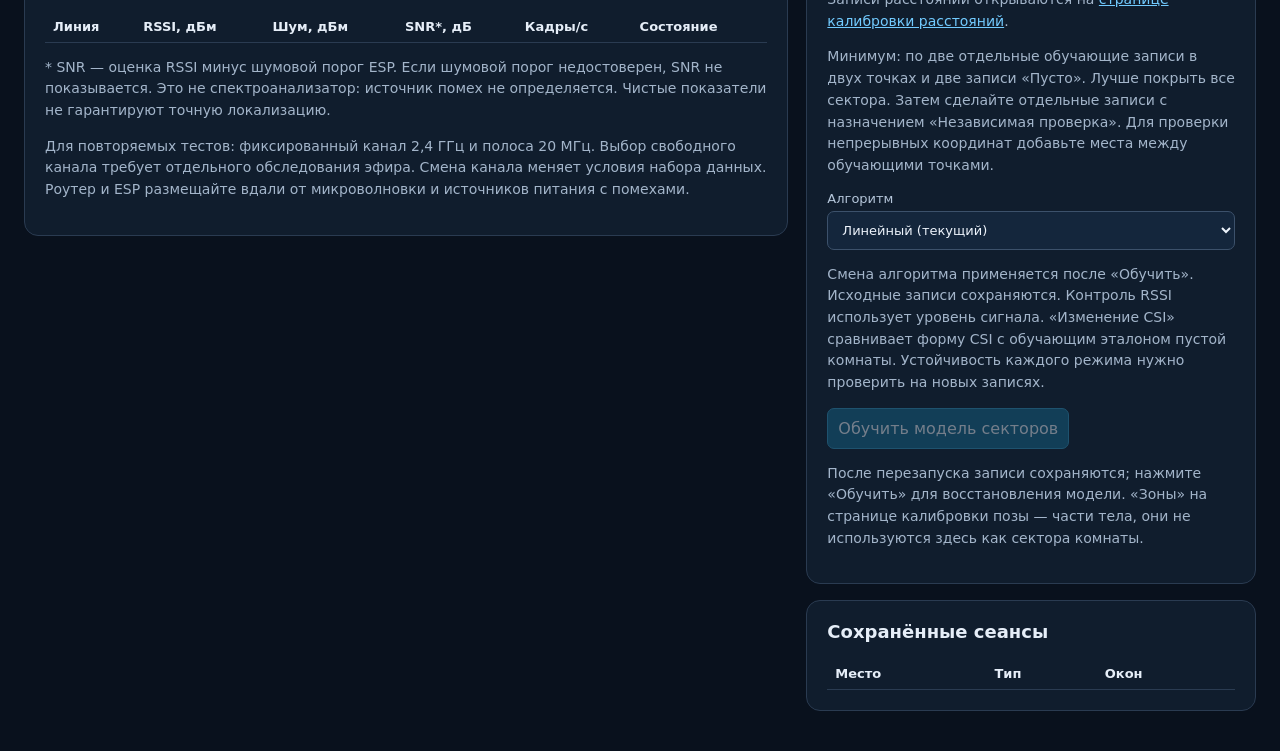
<file: laptop_server/static/localization.html>
<!doctype html>
<html lang="ru">
<meta charset="utf-8">
<meta name="viewport" content="width=device-width,initial-scale=1">
<title>RuView — положение в комнате</title>
<style>
:root{color-scheme:dark;font-family:system-ui,sans-serif;background:#09111d;color:#e6eef8}
*{box-sizing:border-box}body{margin:0;padding:24px;max-width:1380px;margin-inline:auto}
h1{font-size:26px;margin:0 0 8px}h2{font-size:18px;margin:0 0 16px}p{line-height:1.55}
.muted{color:#a3b5ca;font-size:14px}header{margin-bottom:22px}
a{color:#72cbff}main{display:grid;grid-template-columns:minmax(350px,1.7fr) minmax(320px,1fr);gap:18px}
.card{padding:20px;border:1px solid #2a3b51;border-radius:14px;background:#101d2d;margin-bottom:16px}
.inputs{display:flex;gap:10px;flex-wrap:wrap;align-items:end}label{display:grid;gap:5px;font-size:13px;color:#b5c6da}
input,select,button{font:inherit;border-radius:7px;border:1px solid #3c516b;padding:10px;background:#14263c;color:#eef4fc}
input{width:95px}button{cursor:pointer}button:hover{border-color:#71cfff}button.primary{background:#16668b;border-color:#3094bd}
button:disabled{opacity:.45;cursor:not-allowed}.stack{display:grid;gap:12px}.row{display:flex;flex-wrap:wrap;gap:8px}
svg{width:100%;height:490px;display:block;touch-action:manipulation;background:#091521;border-radius:9px}
#map[data-editing=true]{touch-action:none}#map [data-plan-kind]{cursor:grab}#map [data-plan-kind=wall]{cursor:pointer}
#map [data-plan-kind]:focus-visible{stroke:white;stroke-width:3px}#roomTools{margin:12px 0}
#roomEditError{color:#ffaaa3}#roomEditError:empty{display:none}
#map[data-drawing=true]{cursor:crosshair}
.room-draw-actions{margin:8px 0}
.snap-option{display:flex;align-items:center;gap:7px;margin:10px 0}
.snap-option input{width:auto}
#planSettings{margin-top:16px}#planSettings summary{cursor:pointer;color:#b5d6ee;margin-bottom:12px}
#map [data-snap-guide]{pointer-events:none}
.badge{display:inline-block;border-radius:20px;background:#20334b;padding:5px 12px;font-size:13px;margin-right:8px}
#estimate{font-size:23px;color:#6fe5d1;font-weight:650}#timer{font-size:26px;color:#ffc16c}
#estimate[data-state=model_unreliable],#estimate[data-state=poor_signal]{color:#ffb96b}#error{color:#ffaaa3;white-space:pre-line}#notice{color:#bcd1e8;min-height:40px}td,th{padding:8px;text-align:left;border-bottom:1px solid #2a3b51;font-size:13px}
table{border-collapse:collapse;width:100%}.scroll{max-height:270px;overflow:auto}
#lines{font-size:12px;line-height:1.6;overflow-wrap:anywhere}.dot{display:inline-block;width:8px;height:8px;border-radius:50%;background:#65d9bb;margin-right:7px}
@media(max-width:850px){main{grid-template-columns:1fr}body{padding:14px}svg{height:360px}}
</style>
<header>
<h1>Положение человека в комнате</h1>
<p class="muted">Один человек · CSI от двух ESP · обучение на записях в этой комнате.
Точка — выбранное опорное место по сходству CSI, а не точные непрерывные координаты. Кошку на время записей уберите.</p>
<span id="connection" class="badge">Подключение…</span><a href="map3d.html">Основной экран</a> · <a href="ranging.html">Калибровка расстояний</a> · <a href="radioview.html">Радиовизор</a>
</header>
<div class="card">
<h2>Набор записей</h2>
<div class="inputs"><label>Эксперимент<select id="datasetSelect"></select></label><button id="openDataset">Открыть выбранный</button><button id="newDataset">Новый контроль A/B — сохранить прежние записи</button></div>
<p id="datasetName" class="muted"></p>
<p class="muted">Новый контроль создаёт отдельный набор с копией плана и мест устройств. Старые записи не удаляются.
Расстановку, питание и канал во время серии не меняйте. Это проверка повторяемости двух мест, цель шести секторов сохраняется.</p>
<div id="guideBox">
<p id="guideStep"></p><button id="guideNext">Выбрать следующий шаг контроля</button>
<p class="muted">Порядок обучения: Пусто → A → B → A → B → Пусто → A → B.
A: X=1,00, Z=0,92 м; B: X=5,35, Z=0,72 м. Для «Пусто» выйдите; для A/B стойте в выбранном месте.
После 8 записей обучите SVM и сделайте новые независимые проверки A, B и «Пусто».</p>
</div></div>
<main>
<section>
<div class="card">
<h2>1. План и опорные точки</h2>
<div class="row room-draw-actions">
<button id="newRoom" class="primary" type="button" disabled>Новый план</button>
<button id="editRoom" type="button" disabled>Редактировать план</button>
</div>
<div id="roomTools" hidden>
<div id="drawRoomTools" hidden>
<div class="inputs">
<label>Ширина, м<input id="newPlanWidth" type="number" min="1" max="50" step="any" value="8"></label>
<label>Глубина, м<input id="newPlanDepth" type="number" min="1" max="50" step="any" value="6"></label>
<button id="rectangleRoom" type="button">Создать прямоугольник</button>
</div>
<div class="row room-draw-actions">
<button id="undoRoomPoint" type="button">Убрать точку</button>
<button id="closeRoomOutline" type="button">Замкнуть контур</button>
</div>
</div>
<div id="shapeRoomTools">
<div class="row">
<button id="addCorner" type="button">Добавить угол</button>
<button id="addBend" type="button">Добавить изгиб</button>
<button id="addCutout" type="button">Добавить вырез / колонну</button>
<button id="removeShape" type="button">Удалить выбранное</button>
</div>
</div>
<label class="snap-option"><input id="snapPlan" type="checkbox" checked> Привязка по горизонтали и вертикали <span class="muted">Alt отключает на время</span></label>
<p id="roomEditHint" class="muted"></p>
<p id="roomEditSize" class="muted"></p>
<p id="roomEditError" role="alert"></p>
<div class="row">
<button id="saveRoomEdit" class="primary" type="button">Сохранить изменения</button>
<button id="cancelRoomEdit" type="button">Отмена</button>
</div>
</div>
<svg id="map" role="group" aria-label="План комнаты, оборудование и оценка положения"></svg>
<div id="planSelection">
<p id="selected" class="muted">Сначала задайте реальные размеры комнаты.</p>
<div class="inputs">
<label>Точка человека X, м<input id="humanX" type="number" min="0" step=".001" placeholder="—"></label>
<label>Точка человека Z, м<input id="humanZ" type="number" min="0" step=".001" placeholder="—"></label>
<button id="selectCoordinates">Выбрать по координатам</button>
</div>
<div class="row"><button id="centerPoints">Выбрать центр следующего сектора</button><button id="selectEmpty">Выбрать «Пусто»</button></div>
</div>
<details id="planSettings"><summary>Размеры, секторы и оборудование</summary>
<form id="roomForm" class="inputs">
<label>Ширина X, м<input id="width" type="number" min="1" max="50" step="any" required placeholder="6.46"></label>
<label>Глубина Z, м<input id="depth" type="number" min="1" max="50" step="any" required placeholder="2.87"></label>
<label>Форма<select id="shape"><option value="curved">Изогнутая стена справа</option><option value="rectangle">Прямоугольник</option><option value="custom" id="customShape" hidden>Ручной контур</option></select></label>
<label>Короткая стена, м<input id="short_width" type="number" min=".1" max="50" step=".01" value="4.04"></label>
<label>Площадь по плану, м²<input id="declared_area" type="number" min=".1" step=".01" value="16.8"></label>
<label>Сетка секторов<select id="sectorMode"><option value="auto">По размерам комнаты</option><option value="manual">Вручную</option></select></label>
<label>Столбцы<input id="cols" type="number" min="1" max="10" value="3" required></label>
<label>Строки<input id="rows" type="number" min="1" max="10" value="2" required></label>
<button>Сохранить план</button>
</form>
<p class="muted"><span id="geometry"></span> Координаты X и Z отсчитываются от исходного нуля схемы. <span id="legacyPlanNote" hidden>Изогнутая стена справа приближена четвертью эллипса. Точное место входа на схеме не задано.</span></p>
<div class="card" style="padding:12px;margin:12px 0">
<div class="inputs">
<label>Щелчок на схеме<select id="mapMode"><option value="person">Точка человека для записи</option><option value="router">Роутер</option><option value="esp1">ESP №1 · 75BC</option><option value="esp2">ESP №2 · 46D8</option></select></label>
<label>X, м<input id="deviceX" type="number" min="0" step=".01" placeholder="—"></label>
<label>Z, м<input id="deviceZ" type="number" min="0" step=".01" placeholder="—"></label>
<label>Высота, м<input id="deviceHeight" type="number" min="0" max="10" step=".01" placeholder="не задана"></label>
<button type="button" id="saveDevice">Сохранить устройство</button>
<button type="button" id="removeDevice">Убрать метку</button>
</div>
<p class="muted" id="deviceHint">Выберите устройство и нажмите в его реальном месте на схеме. Щелчок сразу сохраняет метку. Координаты и высоту можно ввести вручную.</p>
<div id="deviceSummary" class="muted"></div>
<p class="muted">Фиолетовый квадрат — роутер; голубая точка — ESP №1; оранжевая — ESP №2.
Пунктир показывает соединения между заданными местами, а не зону покрытия. После начала сбора расстановка закрепляется за записями.</p>
</div>
</details>
</div>
<div class="card">
<h2>4. Результат</h2>
<div id="estimate">Нужны записи и обучение</div>
<p id="accuracy" class="muted">Погрешность пока не измерена.</p>
<p class="muted">Бирюзовая точка — оценка. Окружность после проверки показывает радиус,
в который попало 90% ошибок на проверочных записях, а не гарантированную границу текущей ошибки.</p>
<h2 style="margin-top:20px">Качество приёма</h2>
<p id="qualitySummary" class="muted">Ожидание показателей…</p>
<div class="scroll"><table><thead><tr><th>Линия</th><th>RSSI, дБм</th><th>Шум, дБм</th><th>SNR*, дБ</th><th>Кадры/с</th><th>Состояние</th></tr></thead><tbody id="qualityLines"></tbody></table></div>
<div id="qualityReceivers" class="muted"></div>
<p class="muted">* SNR — оценка RSSI минус шумовой порог ESP. Если шумовой порог недостоверен,
SNR не показывается. Это не спектроанализатор: источник помех не определяется.
Чистые показатели не гарантируют точную локализацию.</p>
<p class="muted">Для повторяемых тестов: фиксированный канал 2,4 ГГц и полоса 20 МГц.
Выбор свободного канала требует отдельного обследования эфира. Смена канала меняет условия набора данных.
Роутер и ESP размещайте вдали от микроволновки и источников питания с помехами.</p>
<div id="lines"></div>
</div>
</section>
<aside>
<div class="card">
<h2>2. Запись примеров</h2>
<div class="stack">
<div id="abControls" hidden>
<div class="row">
<button id="abStart" type="button" disabled>Включить пробный A/B</button>
<button id="abStop" type="button" disabled>Выключить A/B</button>
</div>
<p id="abStatus" class="muted" aria-live="polite"></p>
</div>
<p class="muted">Быстрая диагностика: кнопка задаёт место, назначение и время. Запись запускается отдельно. Исходные CSI-пакеты сохраняются для разбора ошибок.</p>
<div class="stack">
<button type="button" id="diagEmpty">Диагностика: Пусто</button>
<button type="button" id="diagA">Диагностика: A</button>
<button type="button" id="diagB">Диагностика: B</button>
</div>
<label>Назначение<select id="role"><option value="train">Обучение</option><option value="test">Независимая проверка</option><option value="diagnostic">Диагностика — без обучения</option></select></label>
<div class="inputs">
<label>Отсчёт, с<input id="delay" type="number" min="5" max="120" value="15"></label>
<label>Запись, с<input id="seconds" type="number" min="10" max="180" value="20"></label>
</div>
<p class="muted">Для диагностики точки: встаньте в отмеченное место и стойте спокойно до конца записи.
При повторе сохраняйте направление тела. Для «Пусто» выйдите до окончания отсчёта.
Проверочные записи делайте позже, отдельными заходами.</p>
<button id="record" class="primary">Начать запись выбранного места</button>
<div class="row">
<button id="visitA" type="button" disabled>Начать заход в A</button>
<button id="visitB" type="button" disabled>Начать заход в B</button>
</div>
<p class="muted">Заход по секундомеру. До 0:30 выйдите, в 0:50 войдите, с 1:05 до 1:25 стойте в выбранной точке,
затем выйдите и закройте дверь до 1:40. Запись закончится в 2:00.</p>
<button id="cancel">Отменить текущую запись</button>
<div id="timer"></div><div id="notice" aria-live="polite"></div><div id="error" role="alert"></div>
</div>
</div>
<div class="card">
<h2>3. Обучение секторов</h2>
<p class="muted" id="rangingTraining">Записи расстояний открываются на <a href="ranging.html">странице калибровки расстояний</a>.</p>
<p class="muted">Минимум: по две отдельные обучающие записи в двух точках и две записи «Пусто».
Лучше покрыть все сектора. Затем сделайте отдельные записи с назначением «Независимая проверка».
Для проверки непрерывных координат добавьте места между обучающими точками.</p>
<label style="margin-bottom:12px">Алгоритм<select id="algorithm"><option value="ridge">Линейный (текущий)</option><option value="svm">SVM RBF — эксперимент</option><option value="ridge_rssi">Ridge — только RSSI (контроль)</option><option value="ridge_csi_change">Ridge — изменение CSI от пустой комнаты</option></select></label>
<p class="muted">Смена алгоритма применяется после «Обучить». Исходные записи сохраняются.
Контроль RSSI использует уровень сигнала. «Изменение CSI» сравнивает форму CSI с обучающим эталоном пустой комнаты. Устойчивость каждого режима нужно проверить на новых записях.</p>
<button id="train" class="primary" disabled>Обучить модель секторов</button>
<p id="sectorTrainStatus" class="muted" role="status"></p>
<p id="report" class="muted"></p>
<p class="muted">После перезапуска записи сохраняются; нажмите «Обучить» для восстановления модели.
«Зоны» на странице калибровки позы — части тела, они не используются здесь как сектора комнаты.</p>
</div>
<div class="card">
<h2>Сохранённые сеансы</h2>
<div class="scroll"><table><thead><tr><th>Место</th><th>Тип</th><th>Окон</th></tr></thead><tbody id="sessions"></tbody></table></div>
</div>
</aside>
</main>
<script src="room_editor.js"></script>
<script>
'use strict';
let ws, state=null, selected=null, selectionReady=false, nextCenter=0, formLoaded=false, lastRoom='', lastDevices='', lastDataset='', lastDatasetList='', lastAlgorithm='';
const $=id=>document.getElementById(id);
const ns='http://www.w3.org/2000/svg';
const plan=RoomPlan.editor({getState:()=>state,send,draw,refresh:()=>render(state),$});
function send(cmd,extra={}) {
 if(!ws || ws.readyState!==1){$('error').textContent='Нет соединения с сервером';return;}
 $('error').textContent=''; ws.send(JSON.stringify({cmd,...extra}));
}
function svg(tag,attrs,text){
 const e=document.createElementNS(ns,tag);
 for(const [k,v] of Object.entries(attrs))e.setAttribute(k,String(v));
 if(text!==undefined)e.textContent=text;
 $('map').appendChild(e); return e;
}
function select(pos){selected=pos;selectionReady=true;$('humanX').value=pos?Number(pos[0].toFixed(3)):'';$('humanZ').value=pos?Number(pos[1].toFixed(3)):'';$('mapMode').value='person';refreshDeviceEditor();if(state)render(state);}
function mapMode(){return $('mapMode').value||'person';}
const equipment={router:{name:'Роутер',color:'#c299ff'},esp1:{name:'ESP №1 · 75BC',color:'#65cfff'},esp2:{name:'ESP №2 · 46D8',color:'#ffb96b'}};
function refreshDeviceEditor(){
 const key=mapMode(),device=state&&state.devices&&state.devices[key];
 $('deviceX').value=device?device.position[0]:'';
 $('deviceZ').value=device?device.position[1]:'';
 $('deviceHeight').value=device&&device.height!==null?device.height:'';
 const locked=!!(state&&(state.recording||state.sessions.length));
 for(const id of ['deviceX','deviceZ','deviceHeight','saveDevice','removeDevice'])$(id).disabled=key==='person'||locked;
 $('deviceHint').textContent=locked?'Расстановка закреплена за записями. Для физического перемещения оборудования нужен новый набор данных.':
 key==='person'?'Щелчок выбирает место человека для записи. Для установки оборудования выберите устройство выше.':
 'Щелкните в реальном месте устройства — метка сохранится сразу. Высоту можно указать дополнительно.';
}
function sendDevice(x,z){
 if(mapMode()==='person')return;
 send('localization_device',{device:mapMode(),x,z,height:$('deviceHeight').value===''?null:Number($('deviceHeight').value)});
}
function edgeX(r,z) {
 return r.shape==='curved'?r.short_width+(r.width-r.short_width)*Math.sqrt(Math.max(0,1-(z/r.depth)**2)):r.width;
}
function inside(r,x,z){
 if(r.shape==='custom')return RoomPlan.contains(r,x,z);
 return x>=0&&z>=0&&z<=r.depth&&x<=edgeX(r,z)+1e-9;
}
function roomPath(r){
 if(r.shape==='custom')return RoomPlan.path(r);
 if(r.shape!=='curved')return 'M0 0H'+r.width+'V'+r.depth+'H0Z';
 return 'M0 0H'+r.width+' A'+(r.width-r.short_width)+' '+r.depth+' 0 0 1 '+r.short_width+' '+r.depth+' H0Z';
}
function sectorPosition(r,col,row){
 if(r.shape==='custom')return RoomPlan.sectorPoint(r,col,row);
 const w=r.width/r.cols,z=(row+.5)*r.depth/r.rows;
 const left=col*w,right=Math.min(left+w,edgeX(r,z));
 return right>left?[(left+right)/2,z]:null;
}
function draw(){
 const s=state,r=plan.draft||s?.room,m=$('map');m.replaceChildren();
 if(!r){$('selected').textContent='Сначала задайте реальные размеры комнаты.';return;}
 const [x0,z0,x1,z1]=plan.drawing?[0,0,r.width,r.depth]:RoomPlan.bounds(r);
 const [width,depth]=plan.draft?plan.dimensions(r):[x1-x0,z1-z0];
 const pad=Math.max(width,depth,1)*(plan.draft ? .16 : .06);
 const origin=plan.draft?[0,0]:[x0,z0];
 m.setAttribute('viewBox',[origin[0]-pad,origin[1]-pad,width+2*pad,depth+2*pad].join(' '));
 if(plan.drawing){plan.overlay(svg);return;}
 const d=roomPath(r);
 const defs=document.createElementNS(ns,'defs'),clip=document.createElementNS(ns,'clipPath'),outline=document.createElementNS(ns,'path');
 clip.id='roomClip';outline.setAttribute('d',d);outline.setAttribute('clip-rule','evenodd');clip.appendChild(outline);defs.appendChild(clip);m.appendChild(defs);
 svg('path',{d,'fill-rule':'evenodd',fill:'#132b40',stroke:'#53708b','stroke-width':.025});
 for(let row=0;row<r.rows;row++)for(let col=0;col<r.cols;col++){
  const w=(x1-x0)/r.cols,h=(z1-z0)/r.rows,x=x0+col*w,z=z0+row*h;
  svg('rect',{x,y:z,width:w,height:h,fill:'none',stroke:'#365671','stroke-width':.016,'clip-path':'url(#roomClip)'});
  const p=sectorPosition(r,col,row);
  if(p)svg('text',{x:p[0],y:p[1],fill:'#a4bed8','font-size':Math.min(.2,Math.max(.09,Math.min(w,h)*.22)),
   'text-anchor':'middle','dominant-baseline':'central'},(row+1)+':'+(col+1));
 }
 const devices=plan.fresh?{}:s.devices||{};
 for(const pair of [['router','esp1'],['router','esp2'],['esp1','esp2']]){
  const a=devices[pair[0]],b=devices[pair[1]];
  if(a&&b)svg('line',{x1:a.position[0],y1:a.position[1],x2:b.position[0],y2:b.position[1],stroke:'#99b4cc','stroke-width':.018,'stroke-dasharray':'.07 .05',opacity:.45});
 }
 for(const [key,device] of Object.entries(devices)){
  const info=equipment[key];if(!info)continue;
  const [x,z]=device.position;
  const marker=key==='router'?svg('rect',{x:x-.075,y:z-.075,width:.15,height:.15,fill:info.color,stroke:'#07111d','stroke-width':.025}):
    svg('circle',{cx:x,cy:z,r:.075,fill:info.color,stroke:'#07111d','stroke-width':.025});
  const title=document.createElementNS(ns,'title');title.textContent=info.name+' · X '+x.toFixed(2)+' м, Z '+z.toFixed(2)+' м'+(device.height===null?'':' · высота '+device.height+' м');marker.appendChild(title);
  const right=x>r.width*.7;
  svg('text',{x:x+(right?-.12:.12),y:Math.max(.16,Math.min(r.depth-.06,z-.12)),fill:info.color,'font-size':.14,'text-anchor':right?'end':'start',stroke:'#091521','stroke-width':.045,'paint-order':'stroke'},info.name);
 }
 if(plan.draft){plan.overlay(svg);return;}
 const pts=new Map();
 for(const item of s.sessions)if(item.position){
  const p=item.position,key=p.join(',');
  if(!pts.has(key))pts.set(key,{p,train:0,test:0,diagnostic:0});
  pts.get(key)[item.role]++;
 }
 for(const a of pts.values()){
  const c=svg('circle',{cx:a.p[0],cy:a.p[1],r:.06,fill:a.train?'#7badd2':a.test?'#ffbe70':'#c49cff'});
  const t=document.createElementNS(ns,'title');t.textContent='Обучение: '+a.train+', проверка: '+a.test+', диагностика: '+a.diagnostic;c.appendChild(t);
 }
 if(selectionReady&&selected){
  svg('circle',{cx:selected[0],cy:selected[1],r:.10,fill:'none',stroke:'#ffbe70','stroke-width':.025});
 }
 const e=s.estimate,report=s.report&&s.report.test;
 if(e.state==='estimated'&&e.position&&inside(r,...e.position)){
  if(e.mode!=='ab'&&report&&report.p90_error_m!==null)svg('circle',{cx:e.position[0],cy:e.position[1],r:report.p90_error_m,fill:'#51e7c4','fill-opacity':.08,stroke:'#51e7c4','stroke-opacity':.35,'stroke-width':.02,'clip-path':'url(#roomClip)'});
  svg('circle',{cx:e.position[0],cy:e.position[1],r:.085,fill:'#51e7c4'});
 }
 $('selected').textContent=mapMode()!=='person'?'Режим размещения: '+equipment[mapMode()].name:!selectionReady?'Выберите точку на плане или «Пусто».':selected?'Выбрано: X='+selected[0].toFixed(2)+' м, Z='+selected[1].toFixed(2)+' м':'Выбрано: пустая комната';
}
$('map').addEventListener('click',ev=>{
 if(plan.click(ev))return;
 if(!state||!state.room)return;
 const pt=$('map').createSVGPoint();pt.x=ev.clientX;pt.y=ev.clientY;
 const p=pt.matrixTransform($('map').getScreenCTM().inverse()),r=state.room;
 if(!inside(r,p.x,p.y)){$('error').textContent='Выберите место внутри комнаты';return;}
 const point=[Math.round(p.x*100)/100,Math.round(p.y*100)/100];
 if(mapMode()==='person')select(point);
 else{
  if(state.recording||state.sessions.length){$('error').textContent='Расстановка закреплена за записями';return;}
  $('deviceX').value=point[0];$('deviceZ').value=point[1];sendDevice(...point);
 }
});
function coordinates(){
 if(!state||!state.room)return false;
 if($('humanX').value===''||$('humanZ').value===''){$('error').textContent='Укажите X и Z';return false;}
 const x=Number($('humanX').value),z=Number($('humanZ').value);
 if(!Number.isFinite(x)||!Number.isFinite(z)||!inside(state.room,x,z)){$('error').textContent='Точка должна быть внутри комнаты';return false;}
 select([x,z]);return true;
}
function prepareDiagnostic(point){
 if(!state||!state.room||state.recording)return;
 if(point&&!inside(state.room,...point)){$('error').textContent='Контрольная точка вне комнаты; выберите место вручную';return;}
 $('error').textContent='';
 $('role').value='diagnostic';$('delay').value='30';$('seconds').value=point?'30':'60';
 select(point);
}
$('diagEmpty').onclick=()=>prepareDiagnostic(null);
$('diagA').onclick=()=>prepareDiagnostic([1,.92]);
$('diagB').onclick=()=>prepareDiagnostic([5.35,.72]);
$('selectCoordinates').onclick=coordinates;
$('newDataset').onclick=()=>send('localization_dataset_new');
$('openDataset').onclick=()=>send('localization_dataset_open',{dataset_id:$('datasetSelect').value});
$('guideNext').onclick=()=>{
 if(!state||!state.dataset||state.dataset.id==='original'||state.recording)return;
 const n=state.sessions.filter(s=>s.role==='train').length;
 const points=[null,[1,.92],[5.35,.72],[1,.92],[5.35,.72],null,[1,.92],[5.35,.72]];
 if(n>=points.length)return;
 const p=points[n];
 if(p&&!inside(state.room,...p)){$('error').textContent='Контрольные точки не подходят текущему плану';return;}
 $('role').value='train';$('delay').value='15';$('seconds').value='20';select(p);
};
$('mapMode').onchange=()=>{refreshDeviceEditor();if(state)render(state);};
$('saveDevice').onclick=()=>{
 if($('deviceX').value===''||$('deviceZ').value===''){$('error').textContent='Укажите X и Z или нажмите на схему';return;}
 sendDevice(Number($('deviceX').value),Number($('deviceZ').value));
};
$('removeDevice').onclick=()=>sendDevice(null,null);
$('sectorMode').onchange=()=>{
 const automatic=$('sectorMode').value==='auto';
 $('cols').disabled=$('rows').disabled=automatic;
};
$('roomForm').onsubmit=ev=>{
 ev.preventDefault();
 const width=Number($('width').value),depth=Number($('depth').value),shape=$('shape').value;
 const geometry=shape==='custom'&&state?.room?RoomPlan.payload(RoomPlan.scale(state.room,width,depth)):{};
 send('localization_config',{width,depth,cols:Number($('cols').value),rows:Number($('rows').value),
  shape,short_width:Number($('short_width').value),declared_area:$('declared_area').value?Number($('declared_area').value):null,
  ...geometry,sector_mode:$('sectorMode').value||'manual',base_dataset_id:state?.dataset?.id});
};
$('centerPoints').onclick=()=>{
 if(!state||!state.room)return;
 const r=state.room;
 for(let step=0;step<r.cols*r.rows;step++){
  const i=nextCenter++%(r.cols*r.rows);
  const p=sectorPosition(r,i%r.cols,Math.floor(i/r.cols));
  if(p){select(p);return;}
 }
};
$('selectEmpty').onclick=()=>select(null);
$('record').onclick=()=>{
 if(mapMode()==='person'&&($('humanX').value!==''||$('humanZ').value!=='')){
  if(!coordinates())return;
 }
 if(!selectionReady){$('error').textContent='Выберите точку или «Пусто»';return;}
 send('localization_record',{x:selected?selected[0]:null,z:selected?selected[1]:null,role:$('role').value,delay:Number($('delay').value),seconds:Number($('seconds').value)});
};
$('visitA').onclick=()=>send('localization_visit_a');
$('visitB').onclick=()=>send('localization_visit_b');
$('cancel').onclick=()=>send('localization_cancel');
$('abStart').onclick=()=>send('localization_ab_start');
$('abStop').onclick=()=>send('localization_ab_stop');
function opensRanging(s){return !!s?.ranging_points&&!s.can_train;}
$('train').onclick=()=>{
 if(opensRanging(state)){
  location.assign('ranging.html?train='+encodeURIComponent(state.dataset.id));
  return;
 }
 if(!state?.can_train)return;
 $('sectorTrainStatus').textContent='Обучаю модель секторов…';
 send('localization_train',{algorithm:$('algorithm').value||'ridge'});
};
function render(s){
 state=s;
 plan.sync(s,ws?.readyState===1);
 const dataset=s.dataset||{id:'original',name:'Первоначальные записи'};
 if(dataset.id!==lastDataset){
  if(lastDataset){selected=null;selectionReady=false;nextCenter=0;$('humanX').value='';$('humanZ').value='';lastAlgorithm='';}
  lastDataset=dataset.id;
 }
 const datasetList=JSON.stringify(s.datasets||[]);
 if(datasetList!==lastDatasetList){
  lastDatasetList=datasetList;$('datasetSelect').replaceChildren();
  for(const item of s.datasets||[]){
   const option=document.createElement('option');option.value=item.id;option.textContent=item.name+' · '+item.recordings+' записей';$('datasetSelect').appendChild(option);
  }
  $('datasetSelect').value=dataset.id;
 }
 $('datasetName').textContent='Открыт: '+dataset.name+' · '+s.sessions.length+' записей';
 $('newDataset').disabled=$('openDataset').disabled=!!s.recording||!!s.ranging_recording;
 $('rangingTraining').hidden=!s.ranging_points;
 const control=dataset.id!=='original';
 $('guideBox').hidden=false;
 const step=s.sessions.filter(v=>v.role==='train').length;
 $('guideStep').textContent=!control?'Чтобы начать, нажмите «Новый контроль A/B — сохранить прежние записи».':step<8?'Следующий обучающий шаг '+(step+1)+' из 8. Выберите его, затем нажмите «Начать запись».':'Обучающая серия собрана. Обучите выбранную модель, затем запишите A, B и «Пусто» с назначением «Независимая проверка».';
 $('guideNext').disabled=!control||!!s.recording||step>=8;
 if(s.room&&(!formLoaded||JSON.stringify(s.room)!==lastRoom)){
  $('customShape').hidden=s.room.shape!=='custom';
  $('legacyPlanNote').hidden=s.room.shape!=='curved';
  if(selected&&!inside(s.room,...selected)){
   selected=null;selectionReady=false;$('humanX').value='';$('humanZ').value='';
  }
  for(const k of ['cols','rows','shape'])$(k).value=s.room[k];
  const [x0,z0,x1,z1]=RoomPlan.bounds(s.room);
  $('width').value=Number((x1-x0).toFixed(8));
  $('depth').value=Number((z1-z0).toFixed(8));
  $('sectorMode').value=s.room.sector_mode||'manual';
  $('sectorMode').onchange();
  $('short_width').value=s.room.short_width||s.room.width;
  $('declared_area').value=s.room.declared_area||'';
  $('geometry').textContent='Площадь схемы '+s.room.sketch_area+' м²'+(s.room.declared_area?' (на чертеже '+s.room.declared_area+' м²).':'.');
  formLoaded=true;lastRoom=JSON.stringify(s.room);
 }
 const devicesKey=JSON.stringify(s.devices||{});
 if(devicesKey!==lastDevices){lastDevices=devicesKey;refreshDeviceEditor();}
 $('deviceSummary').replaceChildren();
 for(const [key,info] of Object.entries(equipment)){
  const device=(s.devices||{})[key],row=document.createElement('div');
  row.textContent=info.name+': '+(device?'X '+device.position[0].toFixed(2)+' м, Z '+device.position[1].toFixed(2)+' м'+(device.height===null?'':' · высота '+device.height+' м'):'не размещён');
  $('deviceSummary').appendChild(row);
 }
 const lock=!!(s.recording||s.ranging_recording||s.sessions.length);
 for(const id of ['deviceX','deviceZ','deviceHeight','saveDevice','removeDevice'])$(id).disabled=mapMode()==='person'||lock;
 $('notice').textContent=s.message;
 const c=s.recording;
 for(const id of ['diagEmpty','diagA','diagB'])$(id).disabled=!!c||!s.room;
 $('timer').textContent=c?(c.phase==='waiting'?'Займите место / выйдите: ':'Запись: ')+c.left_s+' с · окон '+c.windows+((c.role==='diagnostic'||c.role==='visit')&&Number.isFinite(c.raw_packet_count)?' · сырых пакетов '+c.raw_packet_count:''):'Запись не идёт';
 if(c&&c.visit_instruction)$('timer').textContent=c.visit_instruction+' · '+c.visit_step_left_s+' с. '+$('timer').textContent;
 const receivers=new Set(s.active_lines.map(line=>line.split(' <- ')[0]));
 const visitUnavailable=!!c||s.ranging_recording||receivers.size<2||!s.room||!!(s.quality&&s.quality.blocked);
 $('visitA').disabled=visitUnavailable||!inside(s.room,1,.92);
 $('visitB').disabled=visitUnavailable||!inside(s.room,5.35,.72);
 $('record').disabled=!!c||!!s.ranging_recording||receivers.size<2||mapMode()!=='person';$('cancel').disabled=!c;
 $('train').textContent=opensRanging(s)?'Обучить по точкам расстояний':'Обучить модель секторов';
 $('algorithm').disabled=opensRanging(s);
 $('train').disabled=!!c||!!s.ranging_recording||(!s.can_train&&!opensRanging(s))||ws?.readyState!==1;
 if(s.action==='localization_train')$('sectorTrainStatus').textContent='Модель секторов обучена.';
 if(receivers.size<2&&!c)$('timer').textContent='Ожидаются данные от двух ESP — запись недоступна';
 const ab=s.ab_preview;
 $('abControls').hidden=!s.ab_available&&!ab;
 $('abStart').disabled=!s.ab_available||!!c||receivers.size<2||!!(s.quality&&s.quality.blocked);
 $('abStop').disabled=!ab;
 $('abStart').textContent=ab?'Заново записать фон':'Включить пробный A/B';
 let abStatus='Контрольные точки A и B. Для запуска нужна пустая комната.';
 if(ab){
  if(ab.phase==='waiting')abStatus='Выйдите и закройте дверь. До записи фона '+ab.left_s+' с.';
  else if(ab.phase==='calibrating')abStatus='Запись фона пустой комнаты · '+ab.left_s+' с.';
  else if(ab.phase==='active')abStatus='Фон записан. Можно войти и проверить A и B.';
  else abStatus='Нужно записать фон заново.';
 }
 $('abStatus').textContent=abStatus;
 const e=s.estimate,names={ab_calibrating:'Калибровка фона A/B',ab_recalibrate:'Нужна повторная калибровка A/B',ab_present_unknown:'Есть человек · место неизвестно',untrained:'Нужны записи и обучение',missing_lines:'Нет данных от всех нужных линий',poor_signal:'Недостаточное качество приёма — координаты скрыты',model_unreliable:'Модель не прошла контроль — координаты скрыты',unknown:'Положение неизвестно',empty:'Пусто',estimated:'Оценка положения'};
 $('estimate').textContent=names[e.state]||e.state;
 $('estimate').setAttribute('data-state',e.state);
 if(e.state==='estimated'){
  if(e.mode==='ab')$('estimate').textContent='Контрольная точка '+e.point+' · сектор '+e.sector;
  else $('estimate').textContent+=': X '+e.position[0].toFixed(2)+' м · Z '+e.position[1].toFixed(2)+' м · сектор '+e.sector;
 }
 const r=s.report,t=r&&r.test;
 if(r&&r.passes_basic_check===false)$('guideStep').textContent='Контроль различимости не пройден. Новые проверочные записи пока не нужны.';
 if(r&&r.failed_test_recordings&&r.failed_test_recordings.length)$('guideStep').textContent='Независимая проверка не пройдена — координаты скрыты. Сначала разберите ошибки модели.';

 if(r&&r.algorithm&&r.algorithm!==lastAlgorithm){lastAlgorithm=r.algorithm;$('algorithm').value=r.algorithm;}
 $('report').textContent=r?'Обучена модель: '+r.method+'. Обучающих сеансов: '+r.training_recordings+'. Проверка с исключением целого обучающего сеанса: '+(r.recording_cv_accuracy*100).toFixed(1)+'% опорных мест. Это предварительный показатель, не независимая точность.'+(r.diagnostic_recordings?' Диагностических записей: '+r.diagnostic_recordings+'; они исключены из независимой оценки.':''):'Модель ещё не обучена.';
 $('accuracy').textContent=t?'Проверочных окон: '+t.windows+'; доля выданных оценок '+(t.coverage*100).toFixed(1)+'%; правильных секторов среди окон с человеком '+(t.sector_accuracy===null?'нет данных':(t.sector_accuracy*100).toFixed(1)+'%')+'; координаты выданы для '+(t.position_coverage===null?'нет данных':(t.position_coverage*100).toFixed(1)+'%')+' окон с человеком. Ошибка координат: медиана '+(t.median_error_m===null?'нет данных':t.median_error_m.toFixed(2)+' м')+', 90-й процентиль '+(t.p90_error_m===null?'нет данных':t.p90_error_m.toFixed(2)+' м')+'. Ошибок присутствия на пустых окнах: '+t.false_present+'/'+t.empty_windows+'.':'Независимая погрешность не измерена. Добавьте проверочные сеансы.';
 if(ab)$('accuracy').textContent='Пробный режим оценивает две размеченные точки A и B.';
 $('sessions').replaceChildren();
 for(const a of [...s.sessions].reverse()){
  const tr=document.createElement('tr');
  const place=a.role==='visit'?'Заход в '+a.label.split(':')[1]:a.position?'('+a.position.map(v=>v.toFixed(2)).join('; ')+')':'Пусто';
  const purpose={train:'Обучение',diagnostic:'Диагностика',visit:'Сценарий',test:'Проверка'}[a.role]||a.role;
  for(const text of [place,purpose,a.windows]){
   const td=document.createElement('td');td.textContent=text;tr.appendChild(td);
  }$('sessions').appendChild(tr);
 }
 const q=s.quality;
 $('qualityLines').replaceChildren();$('qualityReceivers').replaceChildren();
 if(q){
  $('qualitySummary').textContent=q.blocked?'Недостаточно качественных данных: координаты и плохие окна записи блокируются.':'Доступные показатели приёма в норме. Это не подтверждение отсутствия помех.';
  const names={missing:'нет пакетов',channel_changed:'сменился канал',warming_up:'прогрев окна',receiver_restarted:'сброс счётчика — ожидание стабилизации',packet_loss:'пропуски пакетов',unstable_order:'повторы / нарушение порядка',invalid_rssi:'нет корректного RSSI',bad_frames:'слишком много плохих кадров',weak_rssi:'слабый сигнал',low_snr:'низкий SNR'};
  const fmt=v=>v===null||v===undefined?'—':Number(v).toFixed(1);
  for(const [key,row] of Object.entries(q.lines)){
   const tr=document.createElement('tr');
   for(const value of [key,fmt(row.rssi_dbm),fmt(row.noise_dbm),fmt(row.snr_est_db),row.packets_per_window+' (отброшено '+row.rejected_frames+')',row.ok?'Достаточно':row.reasons.map(v=>names[v]||v).join('; ')]){
    const td=document.createElement('td');td.textContent=value;tr.appendChild(td);
   }$('qualityLines').appendChild(tr);
  }
  for(const [key,row] of Object.entries(q.receivers)){
   const p=document.createElement('p');p.textContent=key+': пропуски seq '+(row.loss_ratio===null?'нет данных':(row.loss_ratio*100).toFixed(1)+'%')+', повторов '+row.duplicates+', вне порядка '+row.reordered+', сбросов счётчика за время работы '+row.resets_seen;
   $('qualityReceivers').appendChild(p);
  }
 }
 $('lines').replaceChildren();
 for(const key of s.lines.length?s.lines:s.active_lines){
  const p=document.createElement('div');p.textContent=(s.active_lines.includes(key)?'● ':'○ ')+key;$('lines').appendChild(p);
 }
 draw();
}
function connect(){
 ws=new WebSocket('ws://'+(location.hostname||'127.0.0.1')+':8765');
 ws.onopen=()=>{$('connection').textContent='Сервер подключён';send('localization_status');};
 ws.onmessage=ev=>{try{const d=JSON.parse(ev.data);if(d.type==='localization')render(d);if(d.type==='localization_error'){
  if(d.action==='localization_train')$('sectorTrainStatus').textContent=d.message;
  else if(!plan.error(d.message))$('error').textContent=d.message;
 }}catch(err){console.error(err);}};
 ws.onclose=()=>{plan.disconnected();if(state)plan.sync(state,false);$('connection').textContent='Соединение потеряно — переподключение';$('estimate').textContent='Нет связи с сервером';$('qualitySummary').textContent='Нет связи с сервером — показатели приёма неактуальны';$('record').disabled=true;$('train').disabled=true;$('visitA').disabled=true;$('visitB').disabled=true;$('abStart').disabled=true;$('abStop').disabled=true;$('abStatus').textContent='Нет связи с сервером';if(state){state.estimate={state:'unknown',position:null};draw();}setTimeout(connect,2000);};
 ws.onerror=()=>{$('connection').textContent='Нет соединения';};
}
connect();
</script>
</html>
</file>
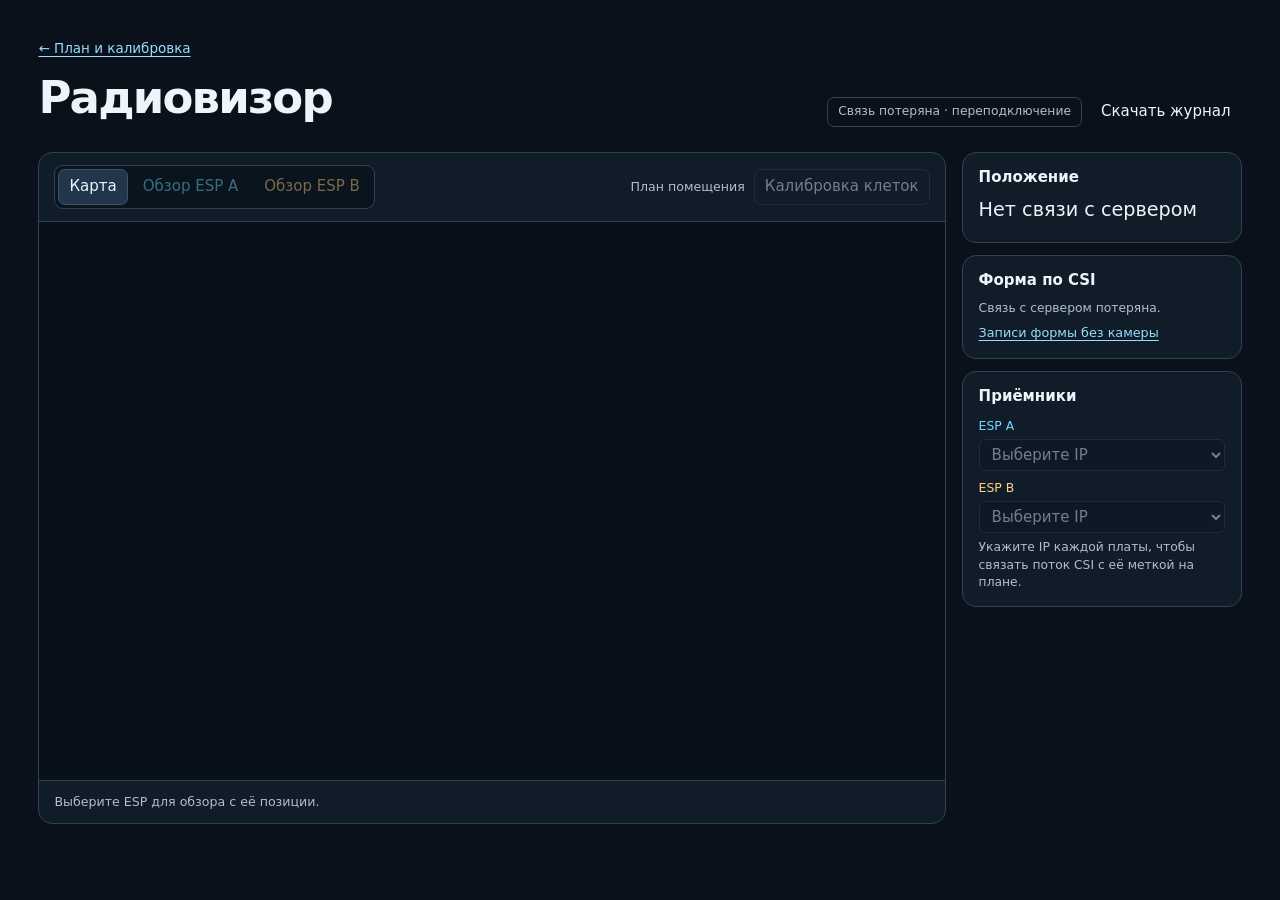
<file: laptop_server/static/radioview.html>
<!doctype html>
<html lang="ru">
<head>
 <meta charset="utf-8">
 <meta name="viewport" content="width=device-width, initial-scale=1">
 <title>Радиовизор · WiFi DensePose</title>
 <link rel="stylesheet" href="radioview.css?v=7">
 <script defer src="room_editor.js"></script>
 <script defer src="visor_grain.js?v=4"></script>
 <script defer src="radioview_scene.js?v=7"></script>
 <script defer src="radioview_diagnostics.js?v=1"></script>
 <script defer src="radioview_calibration.js?v=2"></script>
 <script defer src="radioview.js?v=11"></script>
 <script defer src="rf_shape.js?v=1"></script>
</head>
<body>
<main>
 <header class="page-head">
  <div><a class="back" href="localization.html">← План и калибровка</a><h1>Радиовизор</h1></div>
  <div class="header-actions">
   <span class="connection" id="connection" role="status">Подключение…</span>
   <button type="button" id="download-log">Скачать журнал</button>
   <span id="log-status" role="status"></span>
  </div>
 </header>
 <div class="workspace">
  <section class="panel stage" aria-label="Карта и обзор устройства">
   <div class="toolbar">
    <div class="tabs" role="group" aria-label="Режим обзора">
     <button type="button" id="map-view" aria-pressed="true">Карта</button>
     <button type="button" id="esp1-view" class="esp-a" aria-pressed="false" disabled>Обзор ESP A</button>
     <button type="button" id="esp2-view" class="esp-b" aria-pressed="false" disabled>Обзор ESP B</button>
    </div>
    <div class="view-controls"><output id="view-label">План помещения</output>
     <button type="button" id="calibration-open" aria-expanded="false" aria-controls="calibration" disabled>Калибровка клеток</button>
     <button type="button" id="full-view" hidden>На весь экран</button></div>
   </div>
   <section id="calibration" class="calibration" aria-label="Калибровка клеток" hidden>
    <div id="calibration-setup" class="calibration-setup">
     <p>Оставьте предложенные клетки или выберите свои на карте. Сначала запишем пустую комнату, затем дважды обойдём выбранные точки.</p>
     <label class="calibration-picker">Добавить клетку <select id="calibration-picker"></select></label>
     <div id="calibration-points" class="calibration-points" aria-label="Выбранные клетки по порядку"></div>
     <div class="calibration-actions">
      <button type="button" id="calibration-start" class="calibration-primary">Начать калибровку</button>
      <button type="button" id="calibration-voice">Проверить голос</button>
     </div>
    </div>
    <div id="calibration-step" class="calibration-step" hidden>
     <div>
      <div id="calibration-progress" class="calibration-progress"></div>
      <strong id="calibration-target"></strong>
      <p id="calibration-instruction"></p>
     </div>
     <output id="calibration-timer" aria-label="Осталось секунд"></output>
     <button type="button" id="calibration-stop">Остановить</button>
    </div>
    <p id="calibration-status" role="status" hidden></p>
    <p id="calibration-voice-status" class="muted" role="status" hidden></p>
    <button type="button" id="calibration-train" class="calibration-primary" hidden>Обучить модель клеток</button>
   </section>
   <div class="viewport" id="viewport">
    <canvas id="room" tabindex="0" aria-label="Карта помещения и след изменений CSI в режиме обзора ESP. Стрелки и мышь поворачивают обзор комнаты."></canvas>
    <button type="button" id="exit-full-view" hidden>Свернуть</button>
    <div id="no-plan" class="empty" hidden>
     <strong>Сохраните контур помещения</strong>
     <p>Сетка появится автоматически после сохранения плана.</p>
     <a href="localization.html">Открыть редактор плана</a>
    </div>
   </div>
   <div class="stage-foot"><span id="stage-hint">Выберите ESP для обзора с её позиции.</span><span id="grid-label" hidden></span></div>
  </section>
  <aside aria-label="Состояние и сигнал">
   <section class="panel readout">
    <h2>Положение</h2>
    <p id="position" role="status">Ожидание данных</p>
    <p id="position-source" class="muted"></p>
   </section>
   <section class="panel readout shape-preview">
    <h2>Форма по CSI</h2>
    <canvas id="rf-shape-output" width="160" height="200" aria-label="Оценка занятых клеток в вертикальной плоскости" hidden></canvas>
    <p id="rf-shape-status" class="muted" role="status">Подключение…</p>
    <a href="rf_shape.html">Записи формы без камеры</a>
   </section>
   <section class="panel readout">
    <h2>Приёмники</h2>
    <label for="esp1-ip" class="esp-a">ESP A</label><select id="esp1-ip" disabled><option value="">Выберите IP</option></select>
    <label for="esp2-ip" class="esp-b">ESP B</label><select id="esp2-ip" disabled><option value="">Выберите IP</option></select>
    <p id="receiver-hint" class="muted">Укажите IP каждой платы, чтобы связать поток CSI с её меткой на плане.</p>
   </section>
   <section class="panel readout" id="radio-panel" hidden>
    <h2 id="radio-title">Сигнал</h2>
    <p id="radio-status" class="muted" role="status"></p>
    <canvas id="spectrum" aria-label="Амплитуда принятых отсчётов I/Q"></canvas>
    <p class="muted graph-label">Амплитуда исходных I/Q</p>
    <div class="iq-trail-setting">
     <label for="iq-trail-gain">Яркость следа I/Q</label><output id="iq-trail-gain-value" for="iq-trail-gain">×1,25</output>
     <input id="iq-trail-gain" type="range" min="0.5" max="2.5" step="0.05" value="1.25">
    </div>
    <div class="iq-trail-legend" aria-label="Свежий след постепенно остывает">
     <span>Свежий</span><span class="iq-trail-gradient" aria-hidden="true"></span><span>Остывает</span>
    </div>
    <div class="pose" id="pose-panel" hidden>
     <h3>Поза по CSI</h3>
     <canvas id="pose" aria-label="Плоская оценка суставов по CSI"></canvas>
    </div>
    <p id="pose-status" class="muted"></p>
    <a id="pose-calibration" class="muted" href="camera_calib.html" hidden>Калибровка позы основного ESP</a>
   </section>
  </aside>
 </div>
</main>
</body>
</html>
</file>
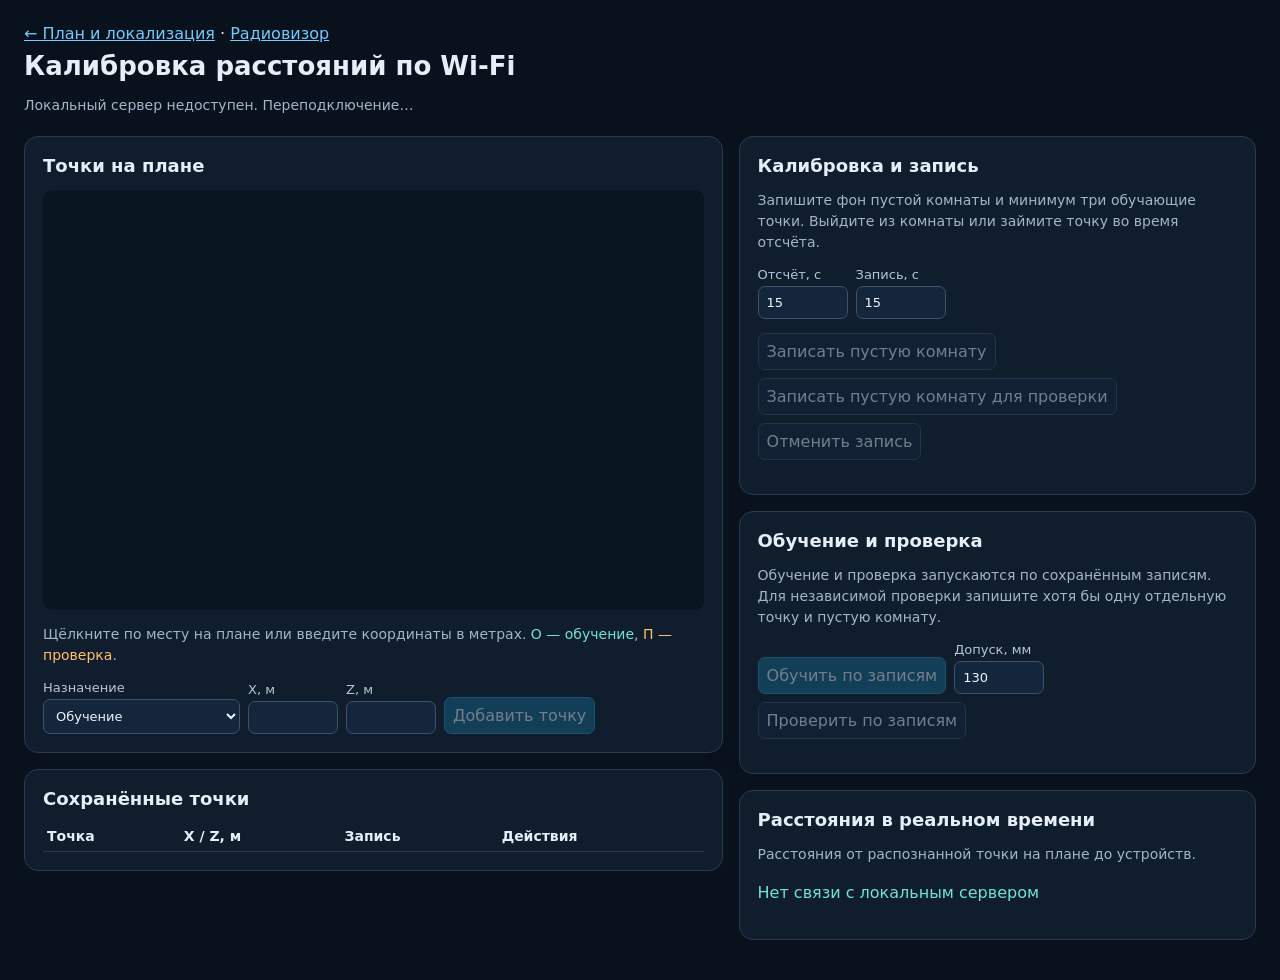
<file: laptop_server/static/ranging.html>
<!doctype html>
<html lang="ru">
<meta charset="utf-8">
<meta name="viewport" content="width=device-width,initial-scale=1">
<title>RuView — калибровка расстояний</title>
<style>
:root{color-scheme:dark;font-family:system-ui,sans-serif;background:#09111d;color:#e6eef8}
*{box-sizing:border-box}body{margin:auto;max-width:1320px;padding:24px}header{margin-bottom:20px}
h1{font-size:26px;margin:8px 0}h2{font-size:18px;margin:0 0 12px}p{line-height:1.5}
a{color:#72cbff}.muted{color:#a3b5ca;font-size:14px}
main{display:grid;grid-template-columns:minmax(0,1.35fr) minmax(0,1fr);gap:16px;align-items:start}
.card{border:1px solid #2a3b51;border-radius:14px;background:#101d2d;padding:18px;margin-bottom:16px}
.row{display:flex;gap:8px;flex-wrap:wrap;align-items:end}.row label{display:grid;gap:4px;color:#b5c6da;font-size:13px}
input,select,button{font:inherit;border-radius:7px;border:1px solid #3c516b;padding:8px;background:#14263c;color:#eef4fc}
input{width:90px}button{cursor:pointer}button:hover{border-color:#71cfff}button:disabled{opacity:.45;cursor:not-allowed}
button.primary{background:#16668b;border-color:#3094bd}svg{display:block;width:100%;height:420px;background:#091521;border-radius:9px;cursor:crosshair}
table{width:100%;border-collapse:collapse}td,th{text-align:left;padding:7px 4px;border-bottom:1px solid #2a3b51;font-size:14px}
td button{font-size:13px}td .row{gap:4px}.table-wrap{overflow:auto;max-height:360px}
#error{color:#ffaaa3}#recordState{color:#ffc16c}#result{color:#6fe5d1}
.training{color:#6fe5d1}.checking{color:#ffc16c}
@media(max-width:850px){body{padding:12px}main{grid-template-columns:1fr}svg{height:320px}}
</style>
<header>
<a href="localization.html">← План и локализация</a> · <a href="radioview.html">Радиовизор</a>
<h1>Калибровка расстояний по Wi‑Fi</h1>
<p class="muted" id="connection" role="status">Подключение к локальному серверу…</p>
</header>
<main>
<section>
<div class="card">
<h2>Точки на плане</h2>
<p class="muted" id="dataset"></p>
<svg id="map" aria-label="План комнаты с метками устройств и точками"></svg>
<p class="muted">Щёлкните по месту на плане или введите координаты в метрах. <span class="training">О — обучение</span>, <span class="checking">П — проверка</span>.</p>
<form class="row" id="pointForm">
<label>Назначение<select id="role"><option value="train">Обучение</option><option value="test">Независимая проверка</option></select></label>
<label>X, м<input id="x" type="number" step="any" required></label>
<label>Z, м<input id="z" type="number" step="any" required></label>
<button id="add" class="primary" disabled>Добавить точку</button>
</form>
</div>
<div class="card">
<h2>Сохранённые точки</h2>
<div class="table-wrap"><table><thead><tr><th>Точка</th><th>X / Z, м</th><th>Запись</th><th>Действия</th></tr></thead><tbody id="points"></tbody></table></div>
</div>
</section>
<aside>
<div class="card">
<h2>Калибровка и запись</h2>
<p class="muted">Запишите фон пустой комнаты и минимум три обучающие точки. Выйдите из комнаты или займите точку во время отсчёта.</p>
<div class="row">
<label>Отсчёт, с<input id="delay" type="number" min="0" max="120" value="15" required></label>
<label>Запись, с<input id="seconds" type="number" min="5" max="60" value="15" required></label>
</div>
<p class="muted" id="radio"></p>
<div class="row">
<button id="background" disabled>Записать пустую комнату</button>
<button id="empty_check" disabled>Записать пустую комнату для проверки</button>
<button id="cancel" disabled>Отменить запись</button>
</div>
<p id="recordState" role="status"></p><p id="message" class="muted" role="status"></p><p id="error" role="alert"></p>
</div>
<div class="card">
<h2>Обучение и проверка</h2>
<p class="muted">Обучение и проверка запускаются по сохранённым записям. Для независимой проверки запишите хотя бы одну отдельную точку и пустую комнату.</p>
<p class="muted" id="trainingStatus"></p>
<div class="row">
<button id="train" class="primary" disabled>Обучить по записям</button>
<label>Допуск, мм<input id="tolerance" type="number" min="1" value="130" required></label>
<button id="validate" disabled>Проверить по записям</button>
</div>
<p id="trainingAction" role="status"></p>
<p id="report" class="muted"></p>
<div id="recordingCheck" hidden>
<p class="muted">«В отложенных блоках» — проверка внутри записанных сеансов. Для измерения погрешности используйте отдельные контрольные точки.</p>
<div class="table-wrap"><table><thead><tr><th>Точка X / Z, м</th><th>На обучении</th><th>В отложенных блоках</th><th>До Роутера / ESP 1 / ESP 2, мм</th></tr></thead><tbody id="recordingRows"></tbody></table></div>
<p id="emptyResult" class="muted"></p>
</div>
</div>
<div class="card">
<h2>Расстояния в реальном времени</h2>
<p class="muted">Расстояния от распознанной точки на плане до устройств.</p>
<p id="result">Ожидание данных</p>
</div>
</aside>
</main>
<script src="room_editor.js"></script>
<script src="ranging.js?v=3"></script>
</html>
</file>
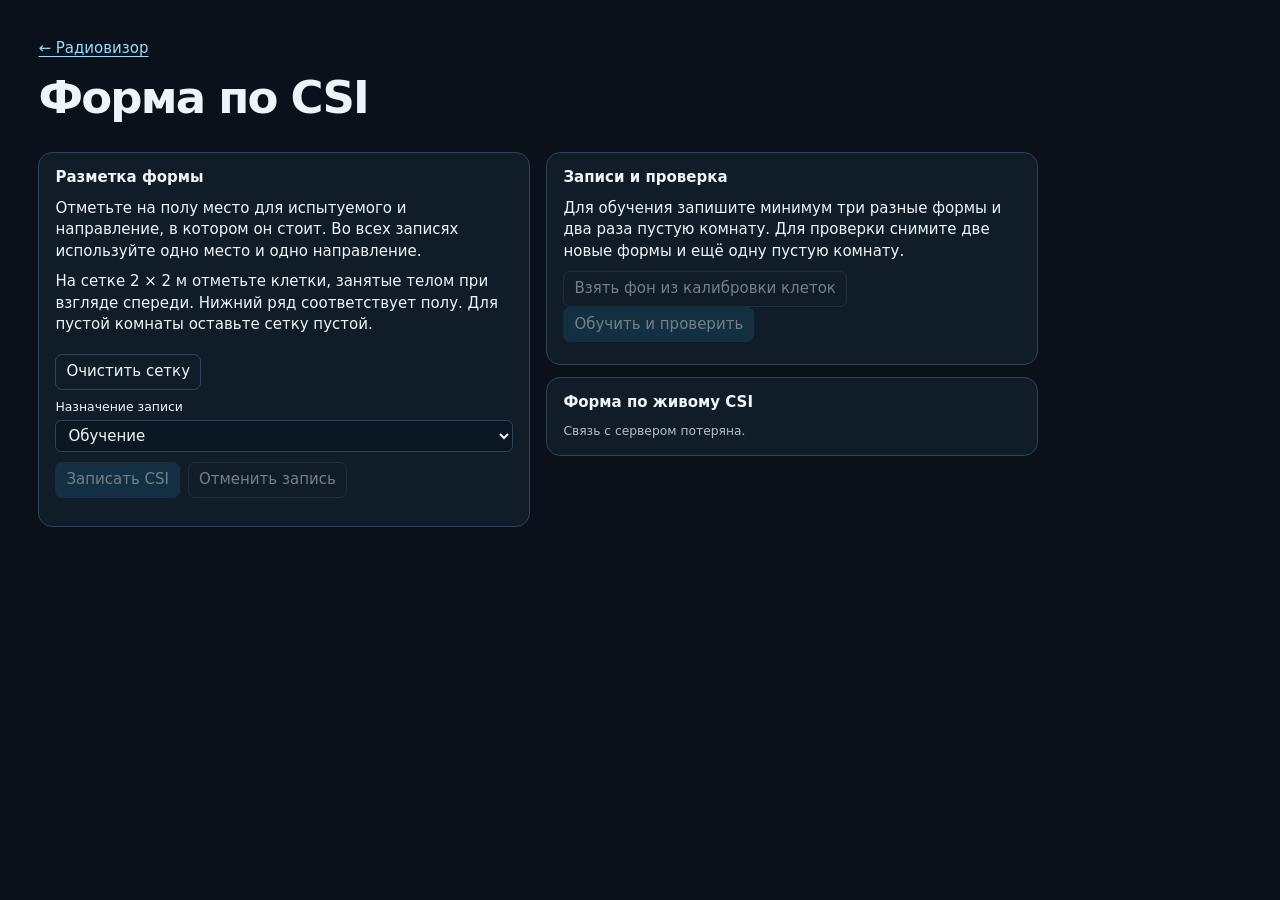
<file: laptop_server/static/rf_shape.html>
<!doctype html>
<html lang="ru">
<head>
 <meta charset="utf-8">
 <meta name="viewport" content="width=device-width, initial-scale=1">
 <title>Форма по CSI · Радиовизор</title>
 <link rel="stylesheet" href="radioview.css?v=6">
 <script defer src="rf_shape.js?v=2"></script>
</head>
<body>
<main>
 <header class="page-head">
  <div><a href="radioview.html">← Радиовизор</a><h1>Форма по CSI</h1></div>
 </header>
 <div class="shape-workspace">
  <section class="panel readout shape-calibration">
   <h2>Разметка формы</h2>
   <p>Отметьте на полу место для испытуемого и направление, в котором он стоит. Во всех записях используйте одно место и одно направление.</p>
   <p>На сетке 2 × 2 м отметьте клетки, занятые телом при взгляде спереди. Нижний ряд соответствует полу. Для пустой комнаты оставьте сетку пустой.</p>
   <div id="rf-shape-grid" class="shape-grid" role="group" aria-label="Клетки вертикальной разметки"></div>
   <button type="button" id="rf-shape-clear">Очистить сетку</button>
   <label for="rf-shape-role">Назначение записи</label>
   <select id="rf-shape-role"><option value="train">Обучение</option><option value="test">Независимая проверка</option></select>
   <div class="shape-actions">
    <button type="button" id="rf-shape-record" class="calibration-primary" disabled>Записать CSI</button>
    <button type="button" id="rf-shape-cancel" disabled>Отменить запись</button>
   </div>
   <output id="rf-shape-timer" class="shape-timer"></output>
   <p id="rf-shape-notice" role="status"></p>
  </section>
  <div>
   <section class="panel readout shape-calibration">
    <h2>Записи и проверка</h2>
    <p>Для обучения запишите минимум три разные формы и два раза пустую комнату. Для проверки снимите две новые формы и ещё одну пустую комнату.</p>
    <p id="rf-shape-dataset" class="muted"></p>
    <ul id="rf-shape-captures" class="shape-captures"></ul>
    <button type="button" id="rf-shape-import" disabled>Взять фон из калибровки клеток</button>
    <button type="button" id="rf-shape-train" class="calibration-primary" disabled>Обучить и проверить</button>
    <p id="rf-shape-report" class="muted"></p>
   </section>
   <section class="panel readout shape-preview">
    <h2>Форма по живому CSI</h2>
    <canvas id="rf-shape-output" width="160" height="200" aria-label="Оценка занятых клеток в вертикальной плоскости" hidden></canvas>
    <p id="rf-shape-status" class="muted" role="status">Подключение…</p>
   </section>
  </div>
 </div>
</main>
</body>
</html>
</file>
<file: laptop_server/static/radioview.css>
:root{color-scheme:dark;background:#0a111a;color:#edf5fa;font:15px/1.45 system-ui,sans-serif;--panel:#101c28;--line:#304255;--muted:#afbfcc;--a:#73d7ff;--b:#ffce82;--signal:#6ff1b6}
*{box-sizing:border-box}
[hidden]{display:none!important}
body{margin:0}
main{max-width:1510px;margin:auto;padding:clamp(12px,3vw,42px)}
a{color:#98dcff;text-underline-offset:.22em}
.page-head{display:flex;justify-content:space-between;align-items:end;gap:12px;margin-bottom:22px}
.back{font-size:.9rem}
h1{margin:.1em 0 0;font-size:clamp(1.8rem,4vw,3rem);letter-spacing:-.04em}
.connection{margin-bottom:6px;padding:5px 10px;border:1px solid var(--line);border-radius:7px;color:var(--muted);font-size:.82rem;text-align:center}
.header-actions{display:flex;align-items:center;justify-content:flex-end;flex-wrap:wrap;gap:8px}
.header-actions .connection{margin:0}
#log-status{flex-basis:100%;text-align:right;color:var(--muted);font-size:.82rem}
#log-status:empty{display:none}
.connection[data-live="true"]{border-color:#3c7767;color:var(--signal)}
.workspace{display:grid;grid-template-columns:minmax(0,1fr) 280px;gap:16px;align-items:start}
.panel{border:1px solid var(--line);background:var(--panel);border-radius:14px;overflow:hidden}
.toolbar,.stage-foot{display:flex;justify-content:space-between;align-items:center;gap:10px;padding:12px 15px}
.toolbar output,.stage-foot{color:var(--muted);font-size:.84rem}
.tabs{display:flex;gap:4px;padding:3px;border:1px solid var(--line);border-radius:9px;background:#0a141d}
button,select{font:inherit;color:inherit}
button{border:1px solid transparent;background:transparent;border-radius:7px;padding:6px 10px;cursor:pointer;white-space:nowrap}
button:not(:disabled):hover,button[aria-pressed="true"]{background:#22364b;border-color:#3b536b}
button:disabled,select:disabled{opacity:.45;cursor:default}
button:focus-visible,select:focus-visible,canvas:focus-visible{outline:2px solid #9beaff;outline-offset:-2px}
.view-controls{display:flex;align-items:center;gap:9px;flex-wrap:wrap}
#full-view{border-color:var(--line);font-size:.8rem}
.calibration{padding:12px 15px;border-top:1px solid var(--line);background:#0d1823}
.calibration-setup{display:grid;gap:9px}
.calibration-setup p,.calibration-picker,.calibration-progress{color:var(--muted);font-size:.85rem}
.calibration-picker{display:flex;align-items:center;gap:8px;width:fit-content}
.calibration-picker select{width:auto;min-width:100px}
.calibration-points,.calibration-actions{display:flex;gap:6px;flex-wrap:wrap}
.calibration-points:empty{display:none}
.calibration button,#calibration-open{border-color:var(--line)}
.calibration .calibration-primary{background:#174963;border-color:#326b89}
.calibration-step{display:grid;grid-template-columns:minmax(0,1fr) auto;align-items:center;gap:4px 12px}
#calibration-target{display:block;color:#ffadb8;font-size:clamp(1.5rem,5vw,2.8rem);line-height:1.1}
#calibration-instruction{margin-top:4px;font-size:1rem}
#calibration-timer{font-size:clamp(2rem,6vw,3.5rem);font-variant-numeric:tabular-nums;line-height:1}
#calibration-stop{grid-column:2;justify-self:end}
#calibration-status{margin-top:6px;color:#f4c99e}
#calibration-train{margin-top:9px}
.esp-a{color:var(--a)}.esp-b{color:var(--b)}
.viewport{position:relative;background:#081119;border-block:1px solid var(--line)}
#room{display:block;width:100%;height:clamp(360px,62vh,710px);touch-action:pan-y}
#room[data-select-cells="true"]{cursor:crosshair}
#room[data-orbit="true"]{cursor:grab;touch-action:none}
#room[data-orbit="true"]:active{cursor:grabbing}
.viewport[data-expanded="true"]{position:fixed;inset:0;z-index:10;border:0;background:#000}
.viewport:fullscreen{border:0;background:#000}
.viewport[data-expanded="true"] #room,.viewport:fullscreen #room{width:100%;height:100%;outline:none}
#exit-full-view{position:absolute;right:16px;bottom:16px;background:#132130;border-color:var(--line);opacity:.3}
#exit-full-view:hover,#exit-full-view:focus-visible{opacity:1}
@media(hover:none){#exit-full-view{opacity:1}}
.empty{position:absolute;inset:0;display:flex;flex-direction:column;align-items:center;justify-content:center;padding:16px;text-align:center;background:#0b151e}
.empty p{margin:8px 0 14px;color:var(--muted)}
.readout{padding:14px 16px;margin-bottom:12px}
h2,h3,p{margin:0}
h2{font-size:1rem;margin-bottom:9px}
h3{font-size:.9rem;margin:8px 0}
#position{font-size:1.28rem;line-height:1.25}
.muted{color:var(--muted);font-size:.82rem;margin-top:6px}
.readout label{display:block;font-size:.83rem;margin:8px 0 4px}
select{width:100%;padding:5px 8px;background:#0b1723;border:1px solid var(--line);border-radius:6px}
.readout canvas{display:block;width:100%;height:62px;margin-top:8px;background:#0a1722;border-radius:6px}
.readout #pose{height:139px}
.graph-label{font-size:.75rem}
.iq-trail-setting{display:grid;grid-template-columns:1fr auto;align-items:baseline;gap:0 8px;margin:8px 0;color:var(--muted)}
.iq-trail-setting output{font-size:.82rem;font-variant-numeric:tabular-nums}
.iq-trail-setting input{grid-column:1/-1;width:100%;margin:2px 0;accent-color:var(--a)}
.iq-trail-legend{display:flex;align-items:center;gap:7px;color:var(--muted);font-size:.75rem}
.iq-trail-gradient{flex:1;height:4px;border-radius:5px;background:linear-gradient(90deg,#fff0bc,#60bfe4,#3568a0)}
.shape-workspace{display:grid;grid-template-columns:repeat(2,minmax(0,1fr));gap:16px;max-width:1000px}
.shape-calibration p{margin:0 0 8px}
.shape-grid{display:grid;gap:2px;margin:12px 0 6px;width:min(100%,340px)}
.shape-grid button{background:#0b1723;border-color:#3b536b;border-radius:3px;padding:0;aspect-ratio:1.25}
.shape-grid button[aria-pressed="true"]{background:#4ba6c9;border-color:#98dcff}
.shape-axis{align-self:center;text-align:center;color:var(--muted);font-size:.72rem;min-width:1rem}
.shape-calibration button:not(.shape-grid button){border-color:var(--line)}
.shape-calibration .calibration-primary{background:#174963;border-color:#326b89}
.shape-actions{display:flex;gap:8px;flex-wrap:wrap;margin-top:10px}
.shape-timer{display:block;font-size:1.25rem;margin-top:6px;font-variant-numeric:tabular-nums}
.shape-preview canvas{max-width:210px;height:auto;aspect-ratio:1;image-rendering:pixelated}
.shape-preview a{display:inline-block;margin-top:6px;font-size:.85rem}
.shape-captures{padding-left:18px;margin:8px 0;font-size:.85rem}
.shape-captures li{padding:3px 0}
.shape-captures button{margin-left:6px;padding:2px 5px}
@media(max-width:700px){.shape-workspace{grid-template-columns:1fr}}
@media(max-width:850px){.workspace{grid-template-columns:1fr}.workspace aside{display:grid;grid-template-columns:repeat(auto-fit,minmax(220px,1fr));gap:10px}.readout{margin:0}#room{height:clamp(305px,55vh,600px)}}
@media(max-width:440px){.toolbar,.stage-foot{padding:8px;flex-wrap:wrap}}
</file>
